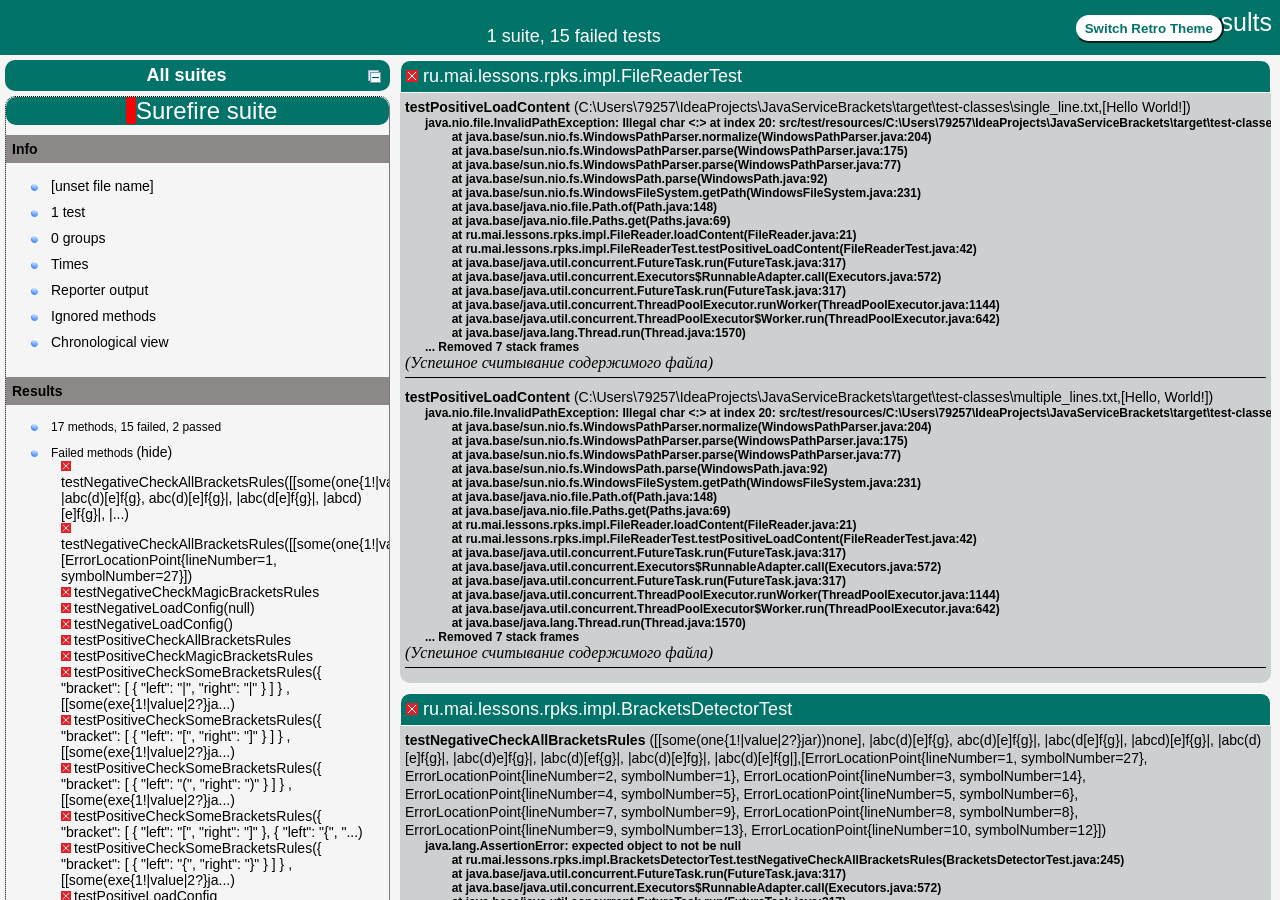
<file: target/surefire-reports/index.html>
<!DOCTYPE html>

<html>
  <head>
  <meta charset='utf-8'>
  <title>TestNG reports</title>

    <link type="text/css" href="testng-reports1.css" rel="stylesheet" id="ultra" />
    <link type="text/css" href="testng-reports.css" rel="stylesheet" id="retro" disabled="false"/>
    <script type="text/javascript" src="jquery-3.6.0.min.js"></script>
    <script type="text/javascript" src="testng-reports.js"></script>
    <script type="text/javascript" src="https://www.google.com/jsapi"></script>
    <script type='text/javascript'>
      google.load('visualization', '1', {packages:['table']});
      google.setOnLoadCallback(drawTable);
      var suiteTableInitFunctions = new Array();
      var suiteTableData = new Array();
    </script>
    <!--
      <script type="text/javascript" src="jquery-ui/js/jquery-ui-1.8.16.custom.min.js"></script>
     -->
  </head>

  <body>    <div class="top-banner-root">
      <span class="top-banner-title-font">Test results</span>
      <button id="button" class="button">Switch Retro Theme</button> <!-- button -->
      <br/>
      <span class="top-banner-font-1">1 suite, 15 failed tests</span>
    </div> <!-- top-banner-root -->
    <div class="navigator-root">
      <div class="navigator-suite-header">
        <span>All suites</span>
        <a href="#" title="Collapse/expand all the suites" class="collapse-all-link">
          <img src="collapseall.gif" class="collapse-all-icon">
          </img> <!-- collapse-all-icon -->
        </a> <!-- collapse-all-link -->
      </div> <!-- navigator-suite-header -->
      <div class="suite">
        <div class="rounded-window">
          <div class="suite-header light-rounded-window-top">
            <a href="#" panel-name="suite-Surefire_suite" class="navigator-link">
              <span class="suite-name border-failed">Surefire suite</span>
            </a> <!-- navigator-link -->
          </div> <!-- suite-header light-rounded-window-top -->
          <div class="navigator-suite-content">
            <div class="suite-section-title">
              <span>Info</span>
            </div> <!-- suite-section-title -->
            <div class="suite-section-content">
              <ul>
                <li>
                  <a href="#" panel-name="test-xml-Surefire_suite" class="navigator-link ">
                    <span>[unset file name]</span>
                  </a> <!-- navigator-link  -->
                </li>
                <li>
                  <a href="#" panel-name="testlist-Surefire_suite" class="navigator-link ">
                    <span class="test-stats">1 test</span>
                  </a> <!-- navigator-link  -->
                </li>
                <li>
                  <a href="#" panel-name="group-Surefire_suite" class="navigator-link ">
                    <span>0 groups</span>
                  </a> <!-- navigator-link  -->
                </li>
                <li>
                  <a href="#" panel-name="times-Surefire_suite" class="navigator-link ">
                    <span>Times</span>
                  </a> <!-- navigator-link  -->
                </li>
                <li>
                  <a href="#" panel-name="reporter-Surefire_suite" class="navigator-link ">
                    <span>Reporter output</span>
                  </a> <!-- navigator-link  -->
                </li>
                <li>
                  <a href="#" panel-name="ignored-methods-Surefire_suite" class="navigator-link ">
                    <span>Ignored methods</span>
                  </a> <!-- navigator-link  -->
                </li>
                <li>
                  <a href="#" panel-name="chronological-Surefire_suite" class="navigator-link ">
                    <span>Chronological view</span>
                  </a> <!-- navigator-link  -->
                </li>
              </ul>
            </div> <!-- suite-section-content -->
            <div class="result-section">
              <div class="suite-section-title">
                <span>Results</span>
              </div> <!-- suite-section-title -->
              <div class="suite-section-content">
                <ul>
                  <li>
                    <span class="method-stats">17 methods, 15 failed,   2 passed</span>
                  </li>
                  <li>
                    <span class="method-list-title failed">Failed methods</span>
                    <span class="show-or-hide-methods failed">
                      <a href="#" panel-name="suite-Surefire_suite" class="hide-methods failed suite-Surefire_suite"> (hide)</a> <!-- hide-methods failed suite-Surefire_suite -->
                      <a href="#" panel-name="suite-Surefire_suite" class="show-methods failed suite-Surefire_suite"> (show)</a> <!-- show-methods failed suite-Surefire_suite -->
                    </span>
                    <div class="method-list-content failed suite-Surefire_suite">
                      <span>
                        <img src="failed.png" width="3%"/>
                        <a href="#" panel-name="suite-Surefire_suite" title="ru.mai.lessons.rpks.impl.BracketsDetectorTest" class="method navigator-link" hash-for-method="testNegativeCheckAllBracketsRules([[some(one{1!|value|2?}jar))none], |abc(d)[e]f{g}, abc(d)[e]f{g}|, |abc(d[e]f{g}|, |abcd)[e]f{g}|, |...)">testNegativeCheckAllBracketsRules([[some(one{1!|value|2?}jar))none], |abc(d)[e]f{g}, abc(d)[e]f{g}|, |abc(d[e]f{g}|, |abcd)[e]f{g}|, |...)</a> <!-- method navigator-link -->
                      </span>
                      <br/>
                      <span>
                        <img src="failed.png" width="3%"/>
                        <a href="#" panel-name="suite-Surefire_suite" title="ru.mai.lessons.rpks.impl.BracketsDetectorTest" class="method navigator-link" hash-for-method="testNegativeCheckAllBracketsRules([[some(one{1!|value|2?}jar))none]], [ErrorLocationPoint{lineNumber=1, symbolNumber=27}])">testNegativeCheckAllBracketsRules([[some(one{1!|value|2?}jar))none]], [ErrorLocationPoint{lineNumber=1, symbolNumber=27}])</a> <!-- method navigator-link -->
                      </span>
                      <br/>
                      <span>
                        <img src="failed.png" width="3%"/>
                        <a href="#" panel-name="suite-Surefire_suite" title="ru.mai.lessons.rpks.impl.BracketsDetectorTest" class="method navigator-link" hash-for-method="testNegativeCheckMagicBracketsRules">testNegativeCheckMagicBracketsRules</a> <!-- method navigator-link -->
                      </span>
                      <br/>
                      <span>
                        <img src="failed.png" width="3%"/>
                        <a href="#" panel-name="suite-Surefire_suite" title="ru.mai.lessons.rpks.impl.ConfigReaderTest" class="method navigator-link" hash-for-method="testNegativeLoadConfig(null)">testNegativeLoadConfig(null)</a> <!-- method navigator-link -->
                      </span>
                      <br/>
                      <span>
                        <img src="failed.png" width="3%"/>
                        <a href="#" panel-name="suite-Surefire_suite" title="ru.mai.lessons.rpks.impl.ConfigReaderTest" class="method navigator-link" hash-for-method="testNegativeLoadConfig()">testNegativeLoadConfig()</a> <!-- method navigator-link -->
                      </span>
                      <br/>
                      <span>
                        <img src="failed.png" width="3%"/>
                        <a href="#" panel-name="suite-Surefire_suite" title="ru.mai.lessons.rpks.impl.BracketsDetectorTest" class="method navigator-link" hash-for-method="testPositiveCheckAllBracketsRules">testPositiveCheckAllBracketsRules</a> <!-- method navigator-link -->
                      </span>
                      <br/>
                      <span>
                        <img src="failed.png" width="3%"/>
                        <a href="#" panel-name="suite-Surefire_suite" title="ru.mai.lessons.rpks.impl.BracketsDetectorTest" class="method navigator-link" hash-for-method="testPositiveCheckMagicBracketsRules">testPositiveCheckMagicBracketsRules</a> <!-- method navigator-link -->
                      </span>
                      <br/>
                      <span>
                        <img src="failed.png" width="3%"/>
                        <a href="#" panel-name="suite-Surefire_suite" title="ru.mai.lessons.rpks.impl.BracketsDetectorTest" class="method navigator-link" hash-for-method="testPositiveCheckSomeBracketsRules({
  &quot;bracket&quot;: [
    {
      &quot;left&quot;: &quot;|&quot;,
      &quot;right&quot;: &quot;|&quot;
    }
  ]
}
, [[some(exe{1!|value|2?}ja...)">testPositiveCheckSomeBracketsRules({
  "bracket": [
    {
      "left": "|",
      "right": "|"
    }
  ]
}
, [[some(exe{1!|value|2?}ja...)</a> <!-- method navigator-link -->
                      </span>
                      <br/>
                      <span>
                        <img src="failed.png" width="3%"/>
                        <a href="#" panel-name="suite-Surefire_suite" title="ru.mai.lessons.rpks.impl.BracketsDetectorTest" class="method navigator-link" hash-for-method="testPositiveCheckSomeBracketsRules({
  &quot;bracket&quot;: [
    {
      &quot;left&quot;: &quot;[&quot;,
      &quot;right&quot;: &quot;]&quot;
    }
  ]
}
, [[some(exe{1!|value|2?}ja...)">testPositiveCheckSomeBracketsRules({
  "bracket": [
    {
      "left": "[",
      "right": "]"
    }
  ]
}
, [[some(exe{1!|value|2?}ja...)</a> <!-- method navigator-link -->
                      </span>
                      <br/>
                      <span>
                        <img src="failed.png" width="3%"/>
                        <a href="#" panel-name="suite-Surefire_suite" title="ru.mai.lessons.rpks.impl.BracketsDetectorTest" class="method navigator-link" hash-for-method="testPositiveCheckSomeBracketsRules({
  &quot;bracket&quot;: [
    {
      &quot;left&quot;: &quot;(&quot;,
      &quot;right&quot;: &quot;)&quot;
    }
  ]
}
, [[some(exe{1!|value|2?}ja...)">testPositiveCheckSomeBracketsRules({
  "bracket": [
    {
      "left": "(",
      "right": ")"
    }
  ]
}
, [[some(exe{1!|value|2?}ja...)</a> <!-- method navigator-link -->
                      </span>
                      <br/>
                      <span>
                        <img src="failed.png" width="3%"/>
                        <a href="#" panel-name="suite-Surefire_suite" title="ru.mai.lessons.rpks.impl.BracketsDetectorTest" class="method navigator-link" hash-for-method="testPositiveCheckSomeBracketsRules({
  &quot;bracket&quot;: [
    {
      &quot;left&quot;: &quot;[&quot;,
      &quot;right&quot;: &quot;]&quot;
    },
    {
      &quot;left&quot;: &quot;{&quot;,
      &quot;...)">testPositiveCheckSomeBracketsRules({
  "bracket": [
    {
      "left": "[",
      "right": "]"
    },
    {
      "left": "{",
      "...)</a> <!-- method navigator-link -->
                      </span>
                      <br/>
                      <span>
                        <img src="failed.png" width="3%"/>
                        <a href="#" panel-name="suite-Surefire_suite" title="ru.mai.lessons.rpks.impl.BracketsDetectorTest" class="method navigator-link" hash-for-method="testPositiveCheckSomeBracketsRules({
  &quot;bracket&quot;: [
    {
      &quot;left&quot;: &quot;{&quot;,
      &quot;right&quot;: &quot;}&quot;
    }
  ]
}
, [[some(exe{1!|value|2?}ja...)">testPositiveCheckSomeBracketsRules({
  "bracket": [
    {
      "left": "{",
      "right": "}"
    }
  ]
}
, [[some(exe{1!|value|2?}ja...)</a> <!-- method navigator-link -->
                      </span>
                      <br/>
                      <span>
                        <img src="failed.png" width="3%"/>
                        <a href="#" panel-name="suite-Surefire_suite" title="ru.mai.lessons.rpks.impl.ConfigReaderTest" class="method navigator-link" hash-for-method="testPositiveLoadConfig">testPositiveLoadConfig</a> <!-- method navigator-link -->
                      </span>
                      <br/>
                      <span>
                        <img src="failed.png" width="3%"/>
                        <a href="#" panel-name="suite-Surefire_suite" title="ru.mai.lessons.rpks.impl.FileReaderTest" class="method navigator-link" hash-for-method="testPositiveLoadContent(C:\Users\79257\IdeaProjects\JavaServiceBrackets\target\test-classes\single_line.txt, [Hello World!])">testPositiveLoadContent(C:\Users\79257\IdeaProjects\JavaServiceBrackets\target\test-classes\single_line.txt, [Hello World!])</a> <!-- method navigator-link -->
                      </span>
                      <br/>
                      <span>
                        <img src="failed.png" width="3%"/>
                        <a href="#" panel-name="suite-Surefire_suite" title="ru.mai.lessons.rpks.impl.FileReaderTest" class="method navigator-link" hash-for-method="testPositiveLoadContent(C:\Users\79257\IdeaProjects\JavaServiceBrackets\target\test-classes\multiple_lines.txt, [Hello, Worl...)">testPositiveLoadContent(C:\Users\79257\IdeaProjects\JavaServiceBrackets\target\test-classes\multiple_lines.txt, [Hello, Worl...)</a> <!-- method navigator-link -->
                      </span>
                      <br/>
                    </div> <!-- method-list-content failed suite-Surefire_suite -->
                  </li>
                  <li>
                    <span class="method-list-title passed">Passed methods</span>
                    <span class="show-or-hide-methods passed">
                      <a href="#" panel-name="suite-Surefire_suite" class="hide-methods passed suite-Surefire_suite"> (hide)</a> <!-- hide-methods passed suite-Surefire_suite -->
                      <a href="#" panel-name="suite-Surefire_suite" class="show-methods passed suite-Surefire_suite"> (show)</a> <!-- show-methods passed suite-Surefire_suite -->
                    </span>
                    <div class="method-list-content passed suite-Surefire_suite">
                      <span>
                        <img src="passed.png" width="3%"/>
                        <a href="#" panel-name="suite-Surefire_suite" title="ru.mai.lessons.rpks.impl.FileReaderTest" class="method navigator-link" hash-for-method="testNegativeLoadConfig()">testNegativeLoadConfig()</a> <!-- method navigator-link -->
                      </span>
                      <br/>
                      <span>
                        <img src="passed.png" width="3%"/>
                        <a href="#" panel-name="suite-Surefire_suite" title="ru.mai.lessons.rpks.impl.FileReaderTest" class="method navigator-link" hash-for-method="testNegativeLoadConfig(null)">testNegativeLoadConfig(null)</a> <!-- method navigator-link -->
                      </span>
                      <br/>
                    </div> <!-- method-list-content passed suite-Surefire_suite -->
                  </li>
                </ul>
              </div> <!-- suite-section-content -->
            </div> <!-- result-section -->
          </div> <!-- navigator-suite-content -->
        </div> <!-- rounded-window -->
      </div> <!-- suite -->
    </div> <!-- navigator-root -->
    <div class="wrapper">
      <div class="main-panel-root">
        <div panel-name="suite-Surefire_suite" class="panel Surefire_suite">
          <div class="suite-Surefire_suite-class-failed">
            <div class="main-panel-header rounded-window-top">
              <img src="failed.png"/>
              <span class="class-name">ru.mai.lessons.rpks.impl.FileReaderTest</span>
            </div> <!-- main-panel-header rounded-window-top -->
            <div class="main-panel-content rounded-window-bottom">
              <div class="method">
                <div class="method-content">
                  <a name="testPositiveLoadContent(C:\Users\79257\IdeaProjects\JavaServiceBrackets\target\test-classes\single_line.txt, [Hello World!])">
                  </a> <!-- testPositiveLoadContent(C:\Users\79257\IdeaProjects\JavaServiceBrackets\target\test-classes\single_line.txt, [Hello World!]) -->
                  <span class="method-name">testPositiveLoadContent</span>
                  <span class="parameters">(C:\Users\79257\IdeaProjects\JavaServiceBrackets\target\test-classes\single_line.txt,[Hello World!])</span>
                  <div class="stack-trace">java.nio.file.InvalidPathException: Illegal char &lt;:&gt; at index 20: src/test/resources/C:\Users\79257\IdeaProjects\JavaServiceBrackets\target\test-classes\single_line.txt
	at java.base/sun.nio.fs.WindowsPathParser.normalize(WindowsPathParser.java:204)
	at java.base/sun.nio.fs.WindowsPathParser.parse(WindowsPathParser.java:175)
	at java.base/sun.nio.fs.WindowsPathParser.parse(WindowsPathParser.java:77)
	at java.base/sun.nio.fs.WindowsPath.parse(WindowsPath.java:92)
	at java.base/sun.nio.fs.WindowsFileSystem.getPath(WindowsFileSystem.java:231)
	at java.base/java.nio.file.Path.of(Path.java:148)
	at java.base/java.nio.file.Paths.get(Paths.java:69)
	at ru.mai.lessons.rpks.impl.FileReader.loadContent(FileReader.java:21)
	at ru.mai.lessons.rpks.impl.FileReaderTest.testPositiveLoadContent(FileReaderTest.java:42)
	at java.base/java.util.concurrent.FutureTask.run(FutureTask.java:317)
	at java.base/java.util.concurrent.Executors$RunnableAdapter.call(Executors.java:572)
	at java.base/java.util.concurrent.FutureTask.run(FutureTask.java:317)
	at java.base/java.util.concurrent.ThreadPoolExecutor.runWorker(ThreadPoolExecutor.java:1144)
	at java.base/java.util.concurrent.ThreadPoolExecutor$Worker.run(ThreadPoolExecutor.java:642)
	at java.base/java.lang.Thread.run(Thread.java:1570)
... Removed 7 stack frames
</div> <!-- stack-trace -->
                  <em>
(Успешное считывание содержимого файла)                  </em>
                </div> <!-- method-content -->
              </div> <!-- method -->
              <div class="method">
                <div class="method-content">
                  <a name="testPositiveLoadContent(C:\Users\79257\IdeaProjects\JavaServiceBrackets\target\test-classes\multiple_lines.txt, [Hello, Worl...)">
                  </a> <!-- testPositiveLoadContent(C:\Users\79257\IdeaProjects\JavaServiceBrackets\target\test-classes\multiple_lines.txt, [Hello, Worl...) -->
                  <span class="method-name">testPositiveLoadContent</span>
                  <span class="parameters">(C:\Users\79257\IdeaProjects\JavaServiceBrackets\target\test-classes\multiple_lines.txt,[Hello, World!])</span>
                  <div class="stack-trace">java.nio.file.InvalidPathException: Illegal char &lt;:&gt; at index 20: src/test/resources/C:\Users\79257\IdeaProjects\JavaServiceBrackets\target\test-classes\multiple_lines.txt
	at java.base/sun.nio.fs.WindowsPathParser.normalize(WindowsPathParser.java:204)
	at java.base/sun.nio.fs.WindowsPathParser.parse(WindowsPathParser.java:175)
	at java.base/sun.nio.fs.WindowsPathParser.parse(WindowsPathParser.java:77)
	at java.base/sun.nio.fs.WindowsPath.parse(WindowsPath.java:92)
	at java.base/sun.nio.fs.WindowsFileSystem.getPath(WindowsFileSystem.java:231)
	at java.base/java.nio.file.Path.of(Path.java:148)
	at java.base/java.nio.file.Paths.get(Paths.java:69)
	at ru.mai.lessons.rpks.impl.FileReader.loadContent(FileReader.java:21)
	at ru.mai.lessons.rpks.impl.FileReaderTest.testPositiveLoadContent(FileReaderTest.java:42)
	at java.base/java.util.concurrent.FutureTask.run(FutureTask.java:317)
	at java.base/java.util.concurrent.Executors$RunnableAdapter.call(Executors.java:572)
	at java.base/java.util.concurrent.FutureTask.run(FutureTask.java:317)
	at java.base/java.util.concurrent.ThreadPoolExecutor.runWorker(ThreadPoolExecutor.java:1144)
	at java.base/java.util.concurrent.ThreadPoolExecutor$Worker.run(ThreadPoolExecutor.java:642)
	at java.base/java.lang.Thread.run(Thread.java:1570)
... Removed 7 stack frames
</div> <!-- stack-trace -->
                  <em>
(Успешное считывание содержимого файла)                  </em>
                </div> <!-- method-content -->
              </div> <!-- method -->
            </div> <!-- main-panel-content rounded-window-bottom -->
          </div> <!-- suite-Surefire_suite-class-failed -->
          <div class="suite-Surefire_suite-class-failed">
            <div class="main-panel-header rounded-window-top">
              <img src="failed.png"/>
              <span class="class-name">ru.mai.lessons.rpks.impl.BracketsDetectorTest</span>
            </div> <!-- main-panel-header rounded-window-top -->
            <div class="main-panel-content rounded-window-bottom">
              <div class="method">
                <div class="method-content">
                  <a name="testNegativeCheckAllBracketsRules([[some(one{1!|value|2?}jar))none], |abc(d)[e]f{g}, abc(d)[e]f{g}|, |abc(d[e]f{g}|, |abcd)[e]f{g}|, |...)">
                  </a> <!-- testNegativeCheckAllBracketsRules([[some(one{1!|value|2?}jar))none], |abc(d)[e]f{g}, abc(d)[e]f{g}|, |abc(d[e]f{g}|, |abcd)[e]f{g}|, |...) -->
                  <span class="method-name">testNegativeCheckAllBracketsRules</span>
                  <span class="parameters">([[some(one{1!|value|2?}jar))none], |abc(d)[e]f{g}, abc(d)[e]f{g}|, |abc(d[e]f{g}|, |abcd)[e]f{g}|, |abc(d)[e]f{g}|, |abc(d)e]f{g}|, |abc(d)[ef{g}|, |abc(d)[e]fg}|, |abc(d)[e]f{g|],[ErrorLocationPoint{lineNumber=1, symbolNumber=27}, ErrorLocationPoint{lineNumber=2, symbolNumber=1}, ErrorLocationPoint{lineNumber=3, symbolNumber=14}, ErrorLocationPoint{lineNumber=4, symbolNumber=5}, ErrorLocationPoint{lineNumber=5, symbolNumber=6}, ErrorLocationPoint{lineNumber=7, symbolNumber=9}, ErrorLocationPoint{lineNumber=8, symbolNumber=8}, ErrorLocationPoint{lineNumber=9, symbolNumber=13}, ErrorLocationPoint{lineNumber=10, symbolNumber=12}])</span>
                  <div class="stack-trace">java.lang.AssertionError: expected object to not be null
	at ru.mai.lessons.rpks.impl.BracketsDetectorTest.testNegativeCheckAllBracketsRules(BracketsDetectorTest.java:245)
	at java.base/java.util.concurrent.FutureTask.run(FutureTask.java:317)
	at java.base/java.util.concurrent.Executors$RunnableAdapter.call(Executors.java:572)
	at java.base/java.util.concurrent.FutureTask.run(FutureTask.java:317)
	at java.base/java.util.concurrent.ThreadPoolExecutor.runWorker(ThreadPoolExecutor.java:1144)
	at java.base/java.util.concurrent.ThreadPoolExecutor$Worker.run(ThreadPoolExecutor.java:642)
	at java.base/java.lang.Thread.run(Thread.java:1570)
... Removed 10 stack frames
</div> <!-- stack-trace -->
                  <em>
(Неуспешная проверка расстановки разных вариаций скобок. Ожидаем ошибки.)                  </em>
                </div> <!-- method-content -->
              </div> <!-- method -->
              <div class="method">
                <div class="method-content">
                  <a name="testNegativeCheckAllBracketsRules([[some(one{1!|value|2?}jar))none]], [ErrorLocationPoint{lineNumber=1, symbolNumber=27}])">
                  </a> <!-- testNegativeCheckAllBracketsRules([[some(one{1!|value|2?}jar))none]], [ErrorLocationPoint{lineNumber=1, symbolNumber=27}]) -->
                  <span class="method-name">testNegativeCheckAllBracketsRules</span>
                  <span class="parameters">([[some(one{1!|value|2?}jar))none]],[ErrorLocationPoint{lineNumber=1, symbolNumber=27}])</span>
                  <div class="stack-trace">java.lang.AssertionError: expected object to not be null
	at ru.mai.lessons.rpks.impl.BracketsDetectorTest.testNegativeCheckAllBracketsRules(BracketsDetectorTest.java:245)
	at java.base/java.util.concurrent.FutureTask.run(FutureTask.java:317)
	at java.base/java.util.concurrent.Executors$RunnableAdapter.call(Executors.java:572)
	at java.base/java.util.concurrent.FutureTask.run(FutureTask.java:317)
	at java.base/java.util.concurrent.ThreadPoolExecutor.runWorker(ThreadPoolExecutor.java:1144)
	at java.base/java.util.concurrent.ThreadPoolExecutor$Worker.run(ThreadPoolExecutor.java:642)
	at java.base/java.lang.Thread.run(Thread.java:1570)
... Removed 10 stack frames
</div> <!-- stack-trace -->
                  <em>
(Неуспешная проверка расстановки разных вариаций скобок. Ожидаем ошибки.)                  </em>
                </div> <!-- method-content -->
              </div> <!-- method -->
              <div class="method">
                <div class="method-content">
                  <a name="testNegativeCheckMagicBracketsRules">
                  </a> <!-- testNegativeCheckMagicBracketsRules -->
                  <span class="method-name">testNegativeCheckMagicBracketsRules</span>
                  <div class="stack-trace">java.lang.AssertionError: expected object to not be null
	at ru.mai.lessons.rpks.impl.BracketsDetectorTest.testNegativeCheckMagicBracketsRules(BracketsDetectorTest.java:278)
	at java.base/java.util.ArrayList.forEach(ArrayList.java:1597)
... Removed 33 stack frames
</div> <!-- stack-trace -->
                  <em>
(Неуспешная проверка расстановки указанных в конфиге скобок. Ожидаем ошибки.)                  </em>
                </div> <!-- method-content -->
              </div> <!-- method -->
              <div class="method">
                <div class="method-content">
                  <a name="testPositiveCheckAllBracketsRules">
                  </a> <!-- testPositiveCheckAllBracketsRules -->
                  <span class="method-name">testPositiveCheckAllBracketsRules</span>
                  <div class="stack-trace">java.lang.AssertionError: expected object to not be null
	at ru.mai.lessons.rpks.impl.BracketsDetectorTest.testPositiveCheckAllBracketsRules(BracketsDetectorTest.java:79)
	at java.base/java.util.ArrayList.forEach(ArrayList.java:1597)
... Removed 33 stack frames
</div> <!-- stack-trace -->
                  <em>
(Успешная проверка расстановки всех возможных скобок. Не должны найти ошибки.)                  </em>
                </div> <!-- method-content -->
              </div> <!-- method -->
              <div class="method">
                <div class="method-content">
                  <a name="testPositiveCheckMagicBracketsRules">
                  </a> <!-- testPositiveCheckMagicBracketsRules -->
                  <span class="method-name">testPositiveCheckMagicBracketsRules</span>
                  <div class="stack-trace">java.lang.AssertionError: expected object to not be null
	at ru.mai.lessons.rpks.impl.BracketsDetectorTest.testPositiveCheckMagicBracketsRules(BracketsDetectorTest.java:259)
	at java.base/java.util.ArrayList.forEach(ArrayList.java:1597)
... Removed 33 stack frames
</div> <!-- stack-trace -->
                  <em>
(Успешная проверка расстановки указанных в конфиге скобок. Не должны найти ошибки.)                  </em>
                </div> <!-- method-content -->
              </div> <!-- method -->
              <div class="method">
                <div class="method-content">
                  <a name="testPositiveCheckSomeBracketsRules({
  &quot;bracket&quot;: [
    {
      &quot;left&quot;: &quot;|&quot;,
      &quot;right&quot;: &quot;|&quot;
    }
  ]
}
, [[some(exe{1!|value|2?}ja...)">
                  </a> <!-- testPositiveCheckSomeBracketsRules({
  "bracket": [
    {
      "left": "|",
      "right": "|"
    }
  ]
}
, [[some(exe{1!|value|2?}ja...) -->
                  <span class="method-name">testPositiveCheckSomeBracketsRules</span>
                  <span class="parameters">({
  "bracket": [
    {
      "left": "|",
      "right": "|"
    }
  ]
}
,[[some(exe{1!|value|2?}jar)none], {| [[ (( |{ }| )) ]] |}, , |[})|, a|b-b|c, ab-b]c, a(b-bc, ||)(}{][, {
  "bracket": [
    {
      "left": "[",
      "right": "]"
    },
    {
      "left": "{",
      "right": "}"
    },
    {
      "left": "(",
      "right": ")"
    },
    {
      "left": "|",
      "right": "|"
    }
  ]
}
])</span>
                  <div class="stack-trace">java.lang.AssertionError: expected object to not be null
	at ru.mai.lessons.rpks.impl.BracketsDetectorTest.testPositiveCheckSomeBracketsRules(BracketsDetectorTest.java:201)
	at java.base/java.util.concurrent.FutureTask.run(FutureTask.java:317)
	at java.base/java.util.concurrent.Executors$RunnableAdapter.call(Executors.java:572)
	at java.base/java.util.concurrent.FutureTask.run(FutureTask.java:317)
	at java.base/java.util.concurrent.ThreadPoolExecutor.runWorker(ThreadPoolExecutor.java:1144)
	at java.base/java.util.concurrent.ThreadPoolExecutor$Worker.run(ThreadPoolExecutor.java:642)
	at java.base/java.lang.Thread.run(Thread.java:1570)
... Removed 10 stack frames
</div> <!-- stack-trace -->
                  <em>
(Успешная проверка расстановки разных вариаций скобок. Не должны найти ошибки.)                  </em>
                </div> <!-- method-content -->
              </div> <!-- method -->
              <div class="method">
                <div class="method-content">
                  <a name="testPositiveCheckSomeBracketsRules({
  &quot;bracket&quot;: [
    {
      &quot;left&quot;: &quot;[&quot;,
      &quot;right&quot;: &quot;]&quot;
    }
  ]
}
, [[some(exe{1!|value|2?}ja...)">
                  </a> <!-- testPositiveCheckSomeBracketsRules({
  "bracket": [
    {
      "left": "[",
      "right": "]"
    }
  ]
}
, [[some(exe{1!|value|2?}ja...) -->
                  <span class="method-name">testPositiveCheckSomeBracketsRules</span>
                  <span class="parameters">({
  "bracket": [
    {
      "left": "[",
      "right": "]"
    }
  ]
}
,[[some(exe{1!|value|2?}jar)none], {| [[ (( |{ }| )) ]] |}, , [(|}], a[b-b]c, ab-b)c, a{b-bc, []}{|)(, {
  "bracket": [
    {
      "left": "[",
      "right": "]"
    },
    {
      "left": "{",
      "right": "}"
    },
    {
      "left": "(",
      "right": ")"
    },
    {
      "left": "|",
      "right": "|"
    }
  ]
}
])</span>
                  <div class="stack-trace">java.lang.AssertionError: expected object to not be null
	at ru.mai.lessons.rpks.impl.BracketsDetectorTest.testPositiveCheckSomeBracketsRules(BracketsDetectorTest.java:201)
	at java.base/java.util.concurrent.FutureTask.run(FutureTask.java:317)
	at java.base/java.util.concurrent.Executors$RunnableAdapter.call(Executors.java:572)
	at java.base/java.util.concurrent.FutureTask.run(FutureTask.java:317)
	at java.base/java.util.concurrent.ThreadPoolExecutor.runWorker(ThreadPoolExecutor.java:1144)
	at java.base/java.util.concurrent.ThreadPoolExecutor$Worker.run(ThreadPoolExecutor.java:642)
	at java.base/java.lang.Thread.run(Thread.java:1570)
... Removed 10 stack frames
</div> <!-- stack-trace -->
                  <em>
(Успешная проверка расстановки разных вариаций скобок. Не должны найти ошибки.)                  </em>
                </div> <!-- method-content -->
              </div> <!-- method -->
              <div class="method">
                <div class="method-content">
                  <a name="testPositiveCheckSomeBracketsRules({
  &quot;bracket&quot;: [
    {
      &quot;left&quot;: &quot;(&quot;,
      &quot;right&quot;: &quot;)&quot;
    }
  ]
}
, [[some(exe{1!|value|2?}ja...)">
                  </a> <!-- testPositiveCheckSomeBracketsRules({
  "bracket": [
    {
      "left": "(",
      "right": ")"
    }
  ]
}
, [[some(exe{1!|value|2?}ja...) -->
                  <span class="method-name">testPositiveCheckSomeBracketsRules</span>
                  <span class="parameters">({
  "bracket": [
    {
      "left": "(",
      "right": ")"
    }
  ]
}
,[[some(exe{1!|value|2?}jar)none], {| [[ (( |{ }| )) ]] |}, , ([|}), a(b-b)c, ab-b]c, a{b-bc, ()}{|][, {
  "bracket": [
    {
      "left": "[",
      "right": "]"
    },
    {
      "left": "{",
      "right": "}"
    },
    {
      "left": "(",
      "right": ")"
    },
    {
      "left": "|",
      "right": "|"
    }
  ]
}
])</span>
                  <div class="stack-trace">java.lang.AssertionError: expected object to not be null
	at ru.mai.lessons.rpks.impl.BracketsDetectorTest.testPositiveCheckSomeBracketsRules(BracketsDetectorTest.java:201)
	at java.base/java.util.concurrent.FutureTask.run(FutureTask.java:317)
	at java.base/java.util.concurrent.Executors$RunnableAdapter.call(Executors.java:572)
	at java.base/java.util.concurrent.FutureTask.run(FutureTask.java:317)
	at java.base/java.util.concurrent.ThreadPoolExecutor.runWorker(ThreadPoolExecutor.java:1144)
	at java.base/java.util.concurrent.ThreadPoolExecutor$Worker.run(ThreadPoolExecutor.java:642)
	at java.base/java.lang.Thread.run(Thread.java:1570)
... Removed 10 stack frames
</div> <!-- stack-trace -->
                  <em>
(Успешная проверка расстановки разных вариаций скобок. Не должны найти ошибки.)                  </em>
                </div> <!-- method-content -->
              </div> <!-- method -->
              <div class="method">
                <div class="method-content">
                  <a name="testPositiveCheckSomeBracketsRules({
  &quot;bracket&quot;: [
    {
      &quot;left&quot;: &quot;[&quot;,
      &quot;right&quot;: &quot;]&quot;
    },
    {
      &quot;left&quot;: &quot;{&quot;,
      &quot;...)">
                  </a> <!-- testPositiveCheckSomeBracketsRules({
  "bracket": [
    {
      "left": "[",
      "right": "]"
    },
    {
      "left": "{",
      "...) -->
                  <span class="method-name">testPositiveCheckSomeBracketsRules</span>
                  <span class="parameters">({
  "bracket": [
    {
      "left": "[",
      "right": "]"
    },
    {
      "left": "{",
      "right": "}"
    },
    {
      "left": "|",
      "right": "|"
    }
  ]
}
,[[some(one{1!|value|2?}jar))none]])</span>
                  <div class="stack-trace">java.lang.AssertionError: expected object to not be null
	at ru.mai.lessons.rpks.impl.BracketsDetectorTest.testPositiveCheckSomeBracketsRules(BracketsDetectorTest.java:201)
	at java.base/java.util.concurrent.FutureTask.run(FutureTask.java:317)
	at java.base/java.util.concurrent.Executors$RunnableAdapter.call(Executors.java:572)
	at java.base/java.util.concurrent.FutureTask.run(FutureTask.java:317)
	at java.base/java.util.concurrent.ThreadPoolExecutor.runWorker(ThreadPoolExecutor.java:1144)
	at java.base/java.util.concurrent.ThreadPoolExecutor$Worker.run(ThreadPoolExecutor.java:642)
	at java.base/java.lang.Thread.run(Thread.java:1570)
... Removed 10 stack frames
</div> <!-- stack-trace -->
                  <em>
(Успешная проверка расстановки разных вариаций скобок. Не должны найти ошибки.)                  </em>
                </div> <!-- method-content -->
              </div> <!-- method -->
              <div class="method">
                <div class="method-content">
                  <a name="testPositiveCheckSomeBracketsRules({
  &quot;bracket&quot;: [
    {
      &quot;left&quot;: &quot;{&quot;,
      &quot;right&quot;: &quot;}&quot;
    }
  ]
}
, [[some(exe{1!|value|2?}ja...)">
                  </a> <!-- testPositiveCheckSomeBracketsRules({
  "bracket": [
    {
      "left": "{",
      "right": "}"
    }
  ]
}
, [[some(exe{1!|value|2?}ja...) -->
                  <span class="method-name">testPositiveCheckSomeBracketsRules</span>
                  <span class="parameters">({
  "bracket": [
    {
      "left": "{",
      "right": "}"
    }
  ]
}
,[[some(exe{1!|value|2?}jar)none], {| [[ (( |{ }| )) ]] |}, , {[|)}, a{b-b}c, ab-b]c, a(b-bc, {})(|][, {
  "bracket": [
    {
      "left": "[",
      "right": "]"
    },
    {
      "left": "{",
      "right": "}"
    },
    {
      "left": "(",
      "right": ")"
    },
    {
      "left": "|",
      "right": "|"
    }
  ]
}
])</span>
                  <div class="stack-trace">java.lang.AssertionError: expected object to not be null
	at ru.mai.lessons.rpks.impl.BracketsDetectorTest.testPositiveCheckSomeBracketsRules(BracketsDetectorTest.java:201)
	at java.base/java.util.concurrent.FutureTask.run(FutureTask.java:317)
	at java.base/java.util.concurrent.Executors$RunnableAdapter.call(Executors.java:572)
	at java.base/java.util.concurrent.FutureTask.run(FutureTask.java:317)
	at java.base/java.util.concurrent.ThreadPoolExecutor.runWorker(ThreadPoolExecutor.java:1144)
	at java.base/java.util.concurrent.ThreadPoolExecutor$Worker.run(ThreadPoolExecutor.java:642)
	at java.base/java.lang.Thread.run(Thread.java:1570)
... Removed 10 stack frames
</div> <!-- stack-trace -->
                  <em>
(Успешная проверка расстановки разных вариаций скобок. Не должны найти ошибки.)                  </em>
                </div> <!-- method-content -->
              </div> <!-- method -->
            </div> <!-- main-panel-content rounded-window-bottom -->
          </div> <!-- suite-Surefire_suite-class-failed -->
          <div class="suite-Surefire_suite-class-failed">
            <div class="main-panel-header rounded-window-top">
              <img src="failed.png"/>
              <span class="class-name">ru.mai.lessons.rpks.impl.ConfigReaderTest</span>
            </div> <!-- main-panel-header rounded-window-top -->
            <div class="main-panel-content rounded-window-bottom">
              <div class="method">
                <div class="method-content">
                  <a name="testNegativeLoadConfig(null)">
                  </a> <!-- testNegativeLoadConfig(null) -->
                  <span class="method-name">testNegativeLoadConfig</span>
                  <span class="parameters">(null)</span>
                  <div class="stack-trace">org.testng.TestException: 
Method ConfigReaderTest.testNegativeLoadConfig(java.lang.String)[pri:0, instance:ru.mai.lessons.rpks.impl.ConfigReaderTest@7b9a4292] should have thrown an exception of type class ru.mai.lessons.rpks.exception.FilenameShouldNotBeEmptyException
	at java.base/java.util.concurrent.FutureTask.run(FutureTask.java:317)
	at java.base/java.util.concurrent.Executors$RunnableAdapter.call(Executors.java:572)
	at java.base/java.util.concurrent.FutureTask.run(FutureTask.java:317)
	at java.base/java.util.concurrent.ThreadPoolExecutor.runWorker(ThreadPoolExecutor.java:1144)
	at java.base/java.util.concurrent.ThreadPoolExecutor$Worker.run(ThreadPoolExecutor.java:642)
	at java.base/java.lang.Thread.run(Thread.java:1570)
... Removed 6 stack frames
</div> <!-- stack-trace -->
                  <em>
(Ожидаем ошибку при указании некорректного имени файла)                  </em>
                </div> <!-- method-content -->
              </div> <!-- method -->
              <div class="method">
                <div class="method-content">
                  <a name="testNegativeLoadConfig()">
                  </a> <!-- testNegativeLoadConfig() -->
                  <span class="method-name">testNegativeLoadConfig</span>
                  <span class="parameters">()</span>
                  <div class="stack-trace">org.testng.TestException: 
Method ConfigReaderTest.testNegativeLoadConfig(java.lang.String)[pri:0, instance:ru.mai.lessons.rpks.impl.ConfigReaderTest@7b9a4292] should have thrown an exception of type class ru.mai.lessons.rpks.exception.FilenameShouldNotBeEmptyException
	at java.base/java.util.concurrent.FutureTask.run(FutureTask.java:317)
	at java.base/java.util.concurrent.Executors$RunnableAdapter.call(Executors.java:572)
	at java.base/java.util.concurrent.FutureTask.run(FutureTask.java:317)
	at java.base/java.util.concurrent.ThreadPoolExecutor.runWorker(ThreadPoolExecutor.java:1144)
	at java.base/java.util.concurrent.ThreadPoolExecutor$Worker.run(ThreadPoolExecutor.java:642)
	at java.base/java.lang.Thread.run(Thread.java:1570)
... Removed 6 stack frames
</div> <!-- stack-trace -->
                  <em>
(Ожидаем ошибку при указании некорректного имени файла)                  </em>
                </div> <!-- method-content -->
              </div> <!-- method -->
              <div class="method">
                <div class="method-content">
                  <a name="testPositiveLoadConfig">
                  </a> <!-- testPositiveLoadConfig -->
                  <span class="method-name">testPositiveLoadConfig</span>
                  <div class="stack-trace">java.lang.AssertionError: expected object to not be null
	at ru.mai.lessons.rpks.impl.ConfigReaderTest.testPositiveLoadConfig(ConfigReaderTest.java:56)
	at java.base/java.util.ArrayList.forEach(ArrayList.java:1597)
... Removed 33 stack frames
</div> <!-- stack-trace -->
                  <em>
(Успешное считывание содержимого конфигурационного файла)                  </em>
                </div> <!-- method-content -->
              </div> <!-- method -->
            </div> <!-- main-panel-content rounded-window-bottom -->
          </div> <!-- suite-Surefire_suite-class-failed -->
          <div class="suite-Surefire_suite-class-passed">
            <div class="main-panel-header rounded-window-top">
              <img src="passed.png"/>
              <span class="class-name">ru.mai.lessons.rpks.impl.FileReaderTest</span>
            </div> <!-- main-panel-header rounded-window-top -->
            <div class="main-panel-content rounded-window-bottom">
              <div class="method">
                <div class="method-content">
                  <a name="testNegativeLoadConfig()">
                  </a> <!-- testNegativeLoadConfig() -->
                  <span class="method-name">testNegativeLoadConfig</span>
                  <span class="parameters">()</span>
                  <em>
(Ожидаем ошибку при указании некорректного имени файла)                  </em>
                </div> <!-- method-content -->
              </div> <!-- method -->
              <div class="method">
                <div class="method-content">
                  <a name="testNegativeLoadConfig(null)">
                  </a> <!-- testNegativeLoadConfig(null) -->
                  <span class="method-name">testNegativeLoadConfig</span>
                  <span class="parameters">(null)</span>
                  <em>
(Ожидаем ошибку при указании некорректного имени файла)                  </em>
                </div> <!-- method-content -->
              </div> <!-- method -->
            </div> <!-- main-panel-content rounded-window-bottom -->
          </div> <!-- suite-Surefire_suite-class-passed -->
        </div> <!-- panel Surefire_suite -->
        <div panel-name="test-xml-Surefire_suite" class="panel">
          <div class="main-panel-header rounded-window-top">
          </div> <!-- main-panel-header rounded-window-top -->
          <div class="main-panel-content rounded-window-bottom">
            <pre>
&lt;?xml version=&quot;1.0&quot; encoding=&quot;UTF-8&quot;?&gt;
&lt;!DOCTYPE suite SYSTEM &quot;https://testng.org/testng-1.0.dtd&quot;&gt;
&lt;suite name=&quot;Surefire suite&quot; verbose=&quot;0&quot;&gt;
  &lt;test thread-count=&quot;5&quot; name=&quot;Surefire test&quot; verbose=&quot;0&quot;&gt;
    &lt;classes&gt;
      &lt;class name=&quot;ru.mai.lessons.rpks.impl.BracketsDetectorTest&quot;/&gt;
      &lt;class name=&quot;ru.mai.lessons.rpks.impl.ConfigReaderTest&quot;/&gt;
      &lt;class name=&quot;ru.mai.lessons.rpks.impl.FileReaderTest&quot;/&gt;
    &lt;/classes&gt;
  &lt;/test&gt; &lt;!-- Surefire test --&gt;
&lt;/suite&gt; &lt;!-- Surefire suite --&gt;
            </pre>
          </div> <!-- main-panel-content rounded-window-bottom -->
        </div> <!-- panel -->
        <div panel-name="testlist-Surefire_suite" class="panel">
          <div class="main-panel-header rounded-window-top">
            <span class="header-content">Tests for Surefire suite</span>
          </div> <!-- main-panel-header rounded-window-top -->
          <div class="main-panel-content rounded-window-bottom">
            <ul>
              <li>
                <span class="test-name">Surefire test (3 classes)</span>
              </li>
            </ul>
          </div> <!-- main-panel-content rounded-window-bottom -->
        </div> <!-- panel -->
        <div panel-name="group-Surefire_suite" class="panel">
          <div class="main-panel-header rounded-window-top">
            <span class="header-content">Groups for Surefire suite</span>
          </div> <!-- main-panel-header rounded-window-top -->
          <div class="main-panel-content rounded-window-bottom">
          </div> <!-- main-panel-content rounded-window-bottom -->
        </div> <!-- panel -->
        <div panel-name="times-Surefire_suite" class="panel">
          <div class="main-panel-header rounded-window-top">
            <span class="header-content">Times for Surefire suite</span>
          </div> <!-- main-panel-header rounded-window-top -->
          <div class="main-panel-content rounded-window-bottom">
            <div class="times-div">
              <script type="text/javascript">
suiteTableInitFunctions.push('tableData_Surefire_suite');
function tableData_Surefire_suite() {
var data = new google.visualization.DataTable();
data.addColumn('number', 'Number');
data.addColumn('string', 'Method');
data.addColumn('string', 'Class');
data.addColumn('number', 'Time (ms)');
data.addRows(17);
data.setCell(0, 0, 0)
data.setCell(0, 1, 'testNegativeCheckAllBracketsRules')
data.setCell(0, 2, 'ru.mai.lessons.rpks.impl.BracketsDetectorTest')
data.setCell(0, 3, 182);
data.setCell(1, 0, 1)
data.setCell(1, 1, 'testPositiveCheckAllBracketsRules')
data.setCell(1, 2, 'ru.mai.lessons.rpks.impl.BracketsDetectorTest')
data.setCell(1, 3, 41);
data.setCell(2, 0, 2)
data.setCell(2, 1, 'testNegativeCheckAllBracketsRules')
data.setCell(2, 2, 'ru.mai.lessons.rpks.impl.BracketsDetectorTest')
data.setCell(2, 3, 18);
data.setCell(3, 0, 3)
data.setCell(3, 1, 'testNegativeCheckMagicBracketsRules')
data.setCell(3, 2, 'ru.mai.lessons.rpks.impl.BracketsDetectorTest')
data.setCell(3, 3, 8);
data.setCell(4, 0, 4)
data.setCell(4, 1, 'testNegativeLoadConfig')
data.setCell(4, 2, 'ru.mai.lessons.rpks.impl.ConfigReaderTest')
data.setCell(4, 3, 7);
data.setCell(5, 0, 5)
data.setCell(5, 1, 'testPositiveCheckSomeBracketsRules')
data.setCell(5, 2, 'ru.mai.lessons.rpks.impl.BracketsDetectorTest')
data.setCell(5, 3, 6);
data.setCell(6, 0, 6)
data.setCell(6, 1, 'testNegativeLoadConfig')
data.setCell(6, 2, 'ru.mai.lessons.rpks.impl.FileReaderTest')
data.setCell(6, 3, 5);
data.setCell(7, 0, 7)
data.setCell(7, 1, 'testPositiveCheckMagicBracketsRules')
data.setCell(7, 2, 'ru.mai.lessons.rpks.impl.BracketsDetectorTest')
data.setCell(7, 3, 5);
data.setCell(8, 0, 8)
data.setCell(8, 1, 'testPositiveCheckSomeBracketsRules')
data.setCell(8, 2, 'ru.mai.lessons.rpks.impl.BracketsDetectorTest')
data.setCell(8, 3, 4);
data.setCell(9, 0, 9)
data.setCell(9, 1, 'testPositiveCheckSomeBracketsRules')
data.setCell(9, 2, 'ru.mai.lessons.rpks.impl.BracketsDetectorTest')
data.setCell(9, 3, 4);
data.setCell(10, 0, 10)
data.setCell(10, 1, 'testPositiveCheckSomeBracketsRules')
data.setCell(10, 2, 'ru.mai.lessons.rpks.impl.BracketsDetectorTest')
data.setCell(10, 3, 4);
data.setCell(11, 0, 11)
data.setCell(11, 1, 'testPositiveLoadContent')
data.setCell(11, 2, 'ru.mai.lessons.rpks.impl.FileReaderTest')
data.setCell(11, 3, 2);
data.setCell(12, 0, 12)
data.setCell(12, 1, 'testPositiveLoadConfig')
data.setCell(12, 2, 'ru.mai.lessons.rpks.impl.ConfigReaderTest')
data.setCell(12, 3, 2);
data.setCell(13, 0, 13)
data.setCell(13, 1, 'testNegativeLoadConfig')
data.setCell(13, 2, 'ru.mai.lessons.rpks.impl.ConfigReaderTest')
data.setCell(13, 3, 2);
data.setCell(14, 0, 14)
data.setCell(14, 1, 'testNegativeLoadConfig')
data.setCell(14, 2, 'ru.mai.lessons.rpks.impl.FileReaderTest')
data.setCell(14, 3, 1);
data.setCell(15, 0, 15)
data.setCell(15, 1, 'testPositiveCheckSomeBracketsRules')
data.setCell(15, 2, 'ru.mai.lessons.rpks.impl.BracketsDetectorTest')
data.setCell(15, 3, 1);
data.setCell(16, 0, 16)
data.setCell(16, 1, 'testPositiveLoadContent')
data.setCell(16, 2, 'ru.mai.lessons.rpks.impl.FileReaderTest')
data.setCell(16, 3, 0);
window.suiteTableData['Surefire_suite']= { tableData: data, tableDiv: 'times-div-Surefire_suite'}
return data;
}
              </script>
              <span class="suite-total-time">Total running time: 292 ms</span>
              <div id="times-div-Surefire_suite">
              </div> <!-- times-div-Surefire_suite -->
            </div> <!-- times-div -->
          </div> <!-- main-panel-content rounded-window-bottom -->
        </div> <!-- panel -->
        <div panel-name="reporter-Surefire_suite" class="panel">
          <div class="main-panel-header rounded-window-top">
            <span class="header-content">Reporter output for Surefire suite</span>
          </div> <!-- main-panel-header rounded-window-top -->
          <div class="main-panel-content rounded-window-bottom">
          </div> <!-- main-panel-content rounded-window-bottom -->
        </div> <!-- panel -->
        <div panel-name="ignored-methods-Surefire_suite" class="panel">
          <div class="main-panel-header rounded-window-top">
            <span class="header-content">0 ignored methods</span>
          </div> <!-- main-panel-header rounded-window-top -->
          <div class="main-panel-content rounded-window-bottom">
          </div> <!-- main-panel-content rounded-window-bottom -->
        </div> <!-- panel -->
        <div panel-name="chronological-Surefire_suite" class="panel">
          <div class="main-panel-header rounded-window-top">
            <span class="header-content">Methods in chronological order</span>
          </div> <!-- main-panel-header rounded-window-top -->
          <div class="main-panel-content rounded-window-bottom">
            <div class="chronological-class">
              <div class="chronological-class-name">ru.mai.lessons.rpks.impl.BracketsDetectorTest</div> <!-- chronological-class-name -->
              <div class="configuration-method before">
                <span class="method-name">setUp</span>
                <span class="method-start">0 ms</span>
              </div> <!-- configuration-method before -->
              <div class="configuration-method before">
                <span class="method-name">setUp</span>
                <span class="method-start">2 ms</span>
              </div> <!-- configuration-method before -->
              <div class="test-method">
                <img src="failed.png">
                </img>
                <span class="method-name">testNegativeCheckAllBracketsRules([[some(one{1!|value|2?}jar))none], |abc(d)[e]f{g}, abc(d)[e]f{g}|, |abc(d[e]f{g}|, |abcd)[e]f{g}|, |...)</span>
                <span class="method-start">14 ms</span>
              </div> <!-- test-method -->
              <div class="test-method">
                <img src="failed.png">
                </img>
                <span class="method-name">testNegativeCheckAllBracketsRules([[some(one{1!|value|2?}jar))none]], [ErrorLocationPoint{lineNumber=1, symbolNumber=27}])</span>
                <span class="method-start">174 ms</span>
              </div> <!-- test-method -->
              <div class="configuration-method before">
                <span class="method-name">setUp</span>
                <span class="method-start">350 ms</span>
              </div> <!-- configuration-method before -->
              <div class="test-method">
                <img src="failed.png">
                </img>
                <span class="method-name">testNegativeCheckMagicBracketsRules</span>
                <span class="method-start">351 ms</span>
              </div> <!-- test-method -->
              <div class="configuration-method before">
                <span class="method-name">setUp</span>
                <span class="method-start">364 ms</span>
              </div> <!-- configuration-method before -->
              <div class="test-method">
                <img src="failed.png">
                </img>
                <span class="method-name">testPositiveCheckAllBracketsRules</span>
                <span class="method-start">365 ms</span>
              </div> <!-- test-method -->
              <div class="test-method">
                <img src="failed.png">
                </img>
                <span class="method-name">testPositiveCheckMagicBracketsRules</span>
                <span class="method-start">411 ms</span>
              </div> <!-- test-method -->
              <div class="configuration-method before">
                <span class="method-name">setUp</span>
                <span class="method-start">411 ms</span>
              </div> <!-- configuration-method before -->
              <div class="configuration-method before">
                <span class="method-name">setUp</span>
                <span class="method-start">433 ms</span>
              </div> <!-- configuration-method before -->
              <div class="test-method">
                <img src="failed.png">
                </img>
                <span class="method-name">testPositiveCheckSomeBracketsRules({
  "bracket": [
    {
      "left": "[",
      "right": "]"
    }
  ]
}
, [[some(exe{1!|value|2?}ja...)</span>
                <span class="method-start">434 ms</span>
              </div> <!-- test-method -->
              <div class="configuration-method before">
                <span class="method-name">setUp</span>
                <span class="method-start">446 ms</span>
              </div> <!-- configuration-method before -->
              <div class="test-method">
                <img src="failed.png">
                </img>
                <span class="method-name">testPositiveCheckSomeBracketsRules({
  "bracket": [
    {
      "left": "(",
      "right": ")"
    }
  ]
}
, [[some(exe{1!|value|2?}ja...)</span>
                <span class="method-start">447 ms</span>
              </div> <!-- test-method -->
              <div class="configuration-method before">
                <span class="method-name">setUp</span>
                <span class="method-start">459 ms</span>
              </div> <!-- configuration-method before -->
              <div class="test-method">
                <img src="failed.png">
                </img>
                <span class="method-name">testPositiveCheckSomeBracketsRules({
  "bracket": [
    {
      "left": "{",
      "right": "}"
    }
  ]
}
, [[some(exe{1!|value|2?}ja...)</span>
                <span class="method-start">460 ms</span>
              </div> <!-- test-method -->
              <div class="configuration-method before">
                <span class="method-name">setUp</span>
                <span class="method-start">470 ms</span>
              </div> <!-- configuration-method before -->
              <div class="test-method">
                <img src="failed.png">
                </img>
                <span class="method-name">testPositiveCheckSomeBracketsRules({
  "bracket": [
    {
      "left": "[",
      "right": "]"
    },
    {
      "left": "{",
      "...)</span>
                <span class="method-start">470 ms</span>
              </div> <!-- test-method -->
              <div class="test-method">
                <img src="failed.png">
                </img>
                <span class="method-name">testPositiveCheckSomeBracketsRules({
  "bracket": [
    {
      "left": "|",
      "right": "|"
    }
  ]
}
, [[some(exe{1!|value|2?}ja...)</span>
                <span class="method-start">471 ms</span>
              </div> <!-- test-method -->
              <div class="configuration-method before">
                <span class="method-name">setUp</span>
                <span class="method-start">471 ms</span>
              </div> <!-- configuration-method before -->
            </div> <!-- chronological-class -->
            <div class="chronological-class">
              <div class="chronological-class-name">ru.mai.lessons.rpks.impl.ConfigReaderTest</div> <!-- chronological-class-name -->
              <div class="configuration-method before">
                <span class="method-name">setUp</span>
                <span class="method-start">512 ms</span>
              </div> <!-- configuration-method before -->
              <div class="test-method">
                <img src="failed.png">
                </img>
                <span class="method-name">testNegativeLoadConfig()</span>
                <span class="method-start">514 ms</span>
              </div> <!-- test-method -->
              <div class="configuration-method before">
                <span class="method-name">setUp</span>
                <span class="method-start">519 ms</span>
              </div> <!-- configuration-method before -->
              <div class="test-method">
                <img src="failed.png">
                </img>
                <span class="method-name">testNegativeLoadConfig(null)</span>
                <span class="method-start">520 ms</span>
              </div> <!-- test-method -->
              <div class="configuration-method before">
                <span class="method-name">setUp</span>
                <span class="method-start">529 ms</span>
              </div> <!-- configuration-method before -->
              <div class="test-method">
                <img src="failed.png">
                </img>
                <span class="method-name">testPositiveLoadConfig</span>
                <span class="method-start">530 ms</span>
              </div> <!-- test-method -->
            </div> <!-- chronological-class -->
            <div class="chronological-class">
              <div class="chronological-class-name">ru.mai.lessons.rpks.impl.FileReaderTest</div> <!-- chronological-class-name -->
              <div class="configuration-method before">
                <span class="method-name">setUp</span>
                <span class="method-start">542 ms</span>
              </div> <!-- configuration-method before -->
              <div class="configuration-method before">
                <span class="method-name">setUp</span>
                <span class="method-start">542 ms</span>
              </div> <!-- configuration-method before -->
              <div class="test-method">
                <span class="method-name">testNegativeLoadConfig()</span>
                <span class="method-start">544 ms</span>
              </div> <!-- test-method -->
              <div class="test-method">
                <span class="method-name">testNegativeLoadConfig(null)</span>
                <span class="method-start">545 ms</span>
              </div> <!-- test-method -->
              <div class="test-method">
                <img src="failed.png">
                </img>
                <span class="method-name">testPositiveLoadContent(C:\Users\79257\IdeaProjects\JavaServiceBrackets\target\test-classes\single_line.txt, [Hello World!])</span>
                <span class="method-start">555 ms</span>
              </div> <!-- test-method -->
              <div class="configuration-method before">
                <span class="method-name">setUp</span>
                <span class="method-start">555 ms</span>
              </div> <!-- configuration-method before -->
              <div class="configuration-method before">
                <span class="method-name">setUp</span>
                <span class="method-start">559 ms</span>
              </div> <!-- configuration-method before -->
              <div class="test-method">
                <img src="failed.png">
                </img>
                <span class="method-name">testPositiveLoadContent(C:\Users\79257\IdeaProjects\JavaServiceBrackets\target\test-classes\multiple_lines.txt, [Hello, Worl...)</span>
                <span class="method-start">560 ms</span>
              </div> <!-- test-method -->
          </div> <!-- main-panel-content rounded-window-bottom -->
        </div> <!-- panel -->
      </div> <!-- main-panel-root -->
    </div> <!-- wrapper -->
  </body>
<script type="text/javascript" src="testng-reports2.js"></script>
</html>
</file>
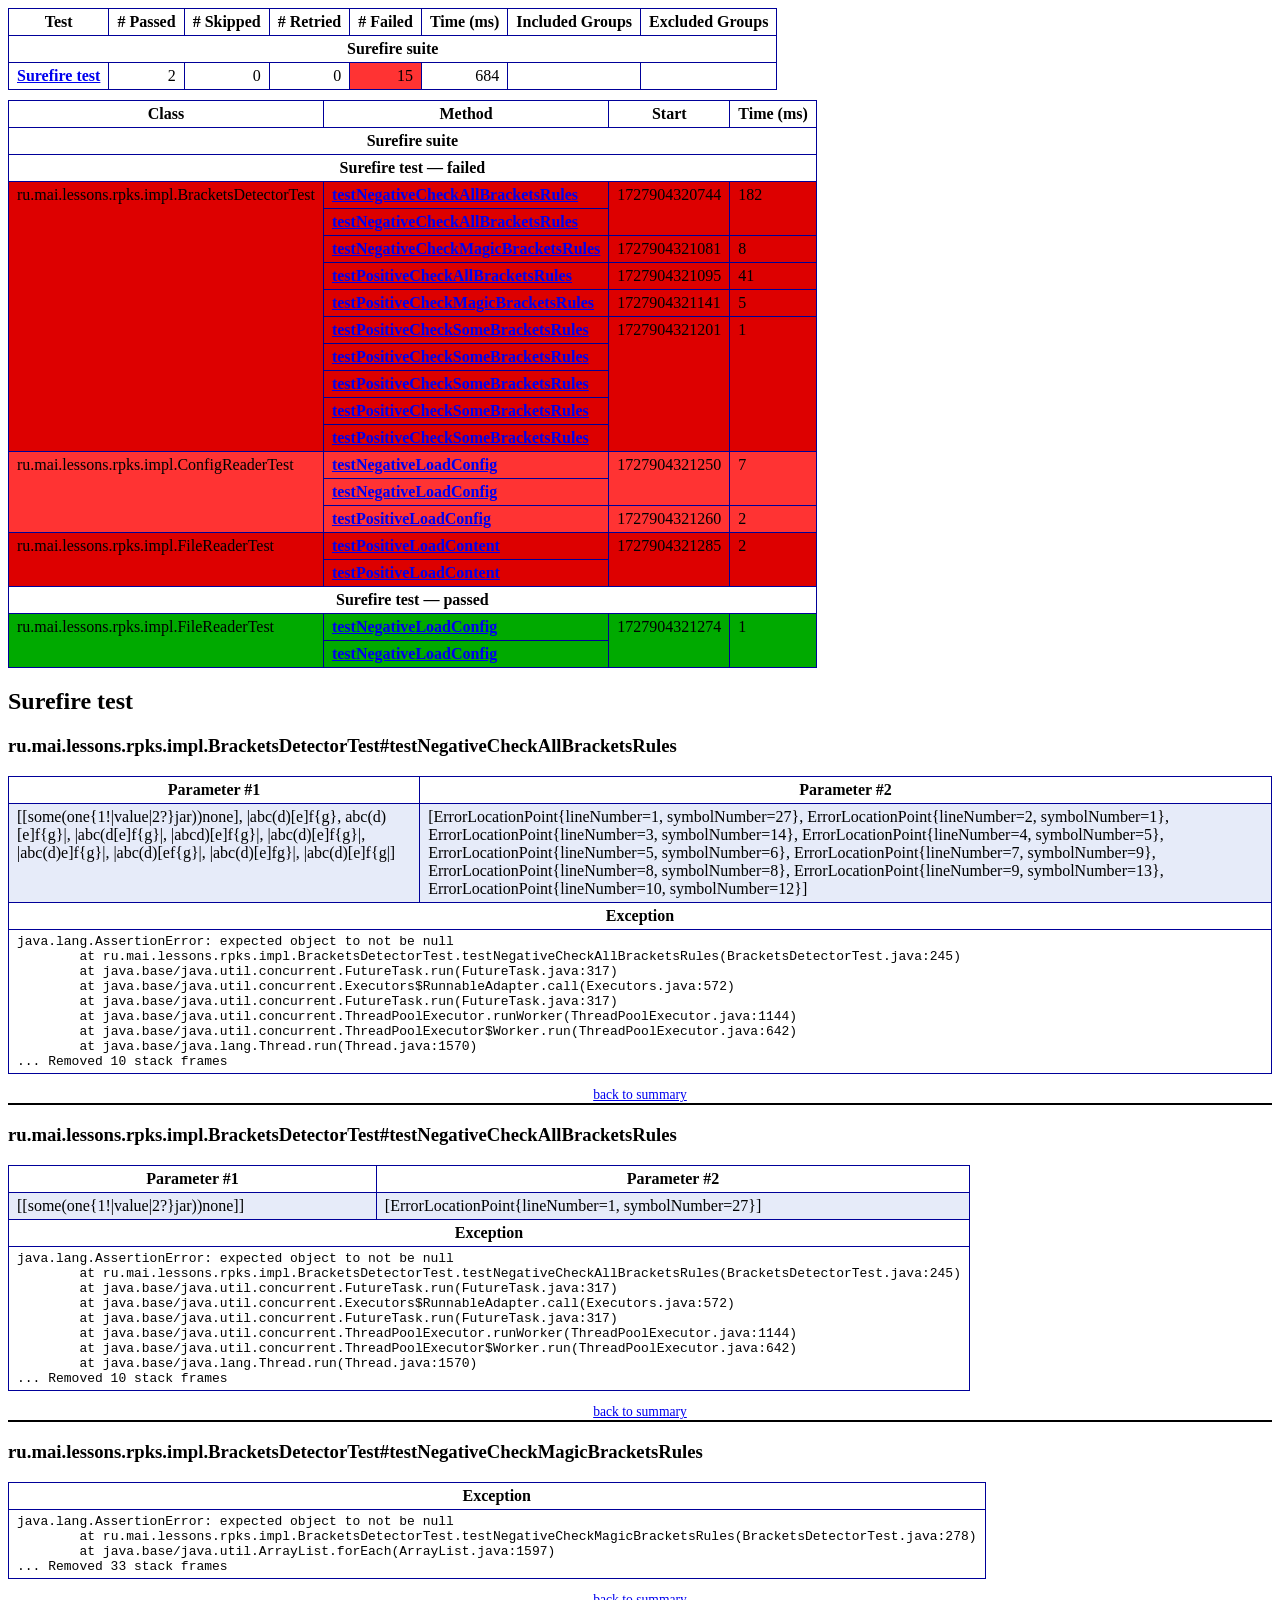
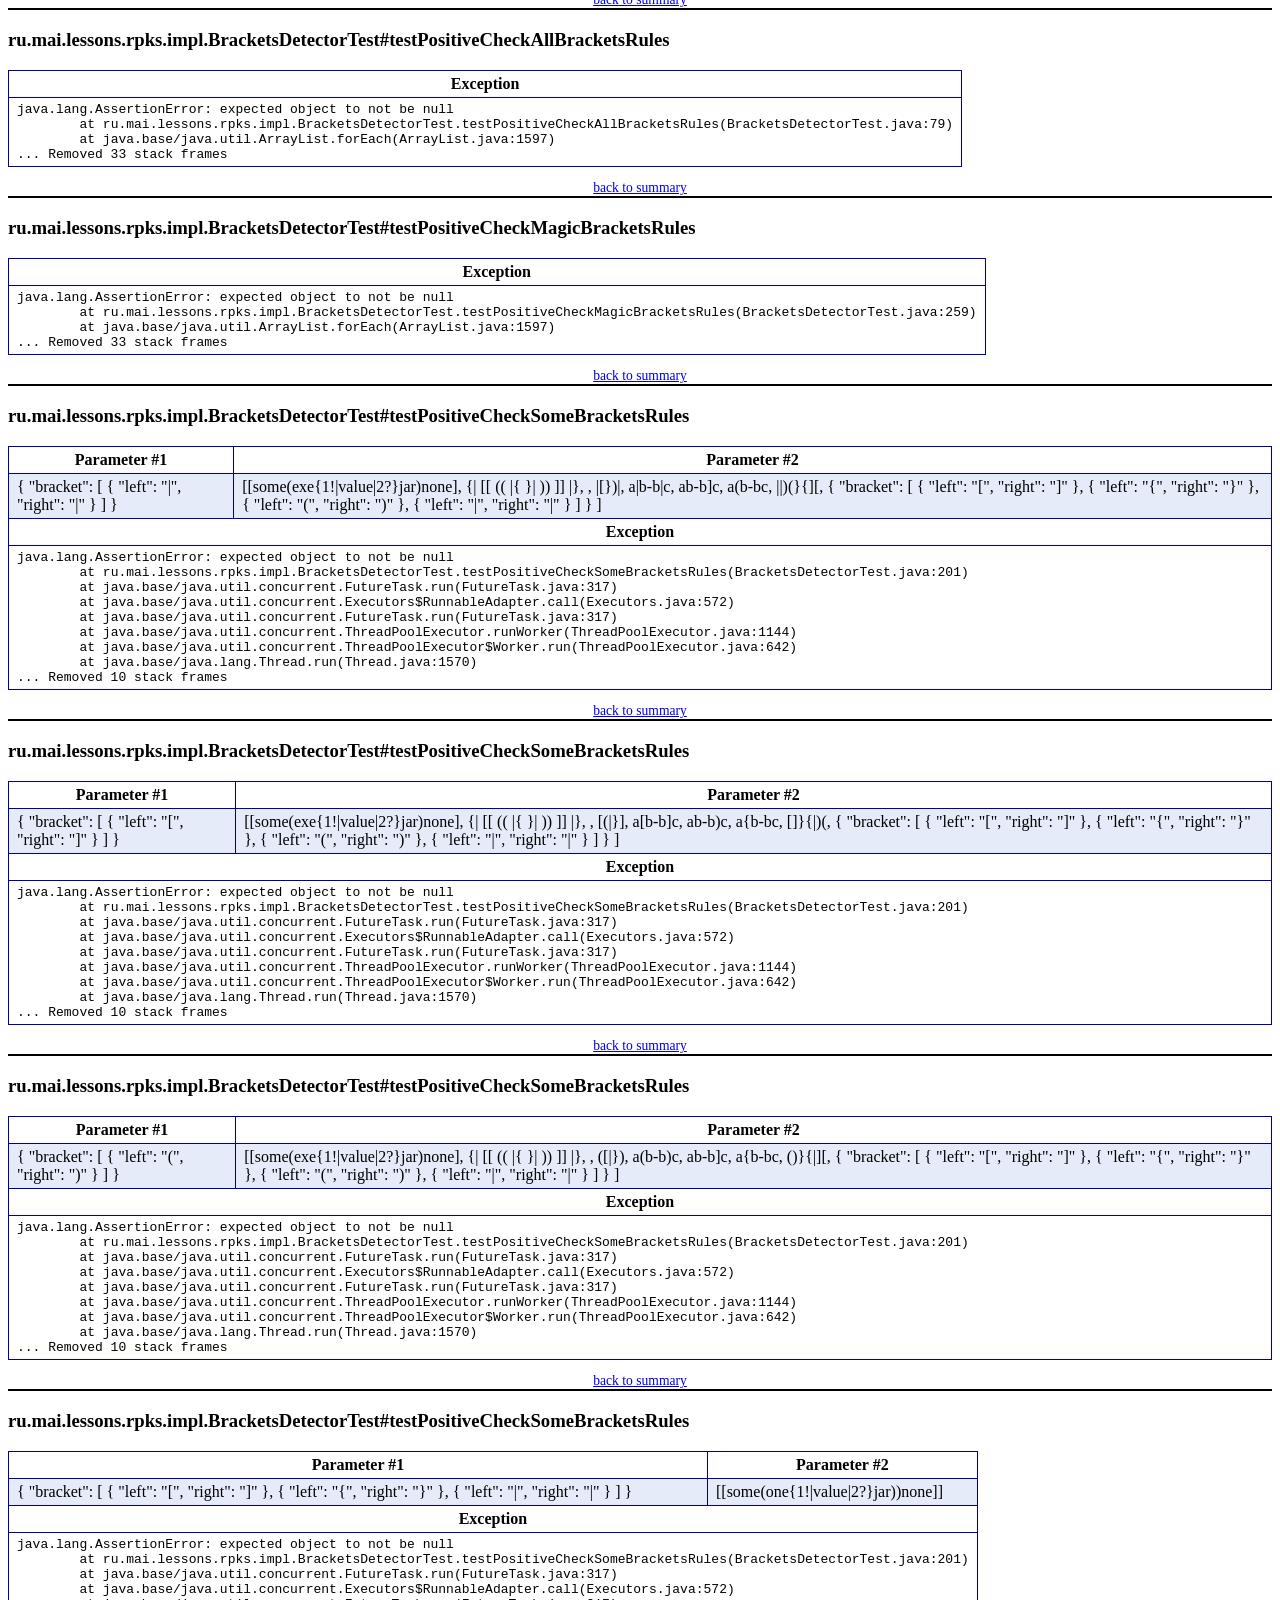
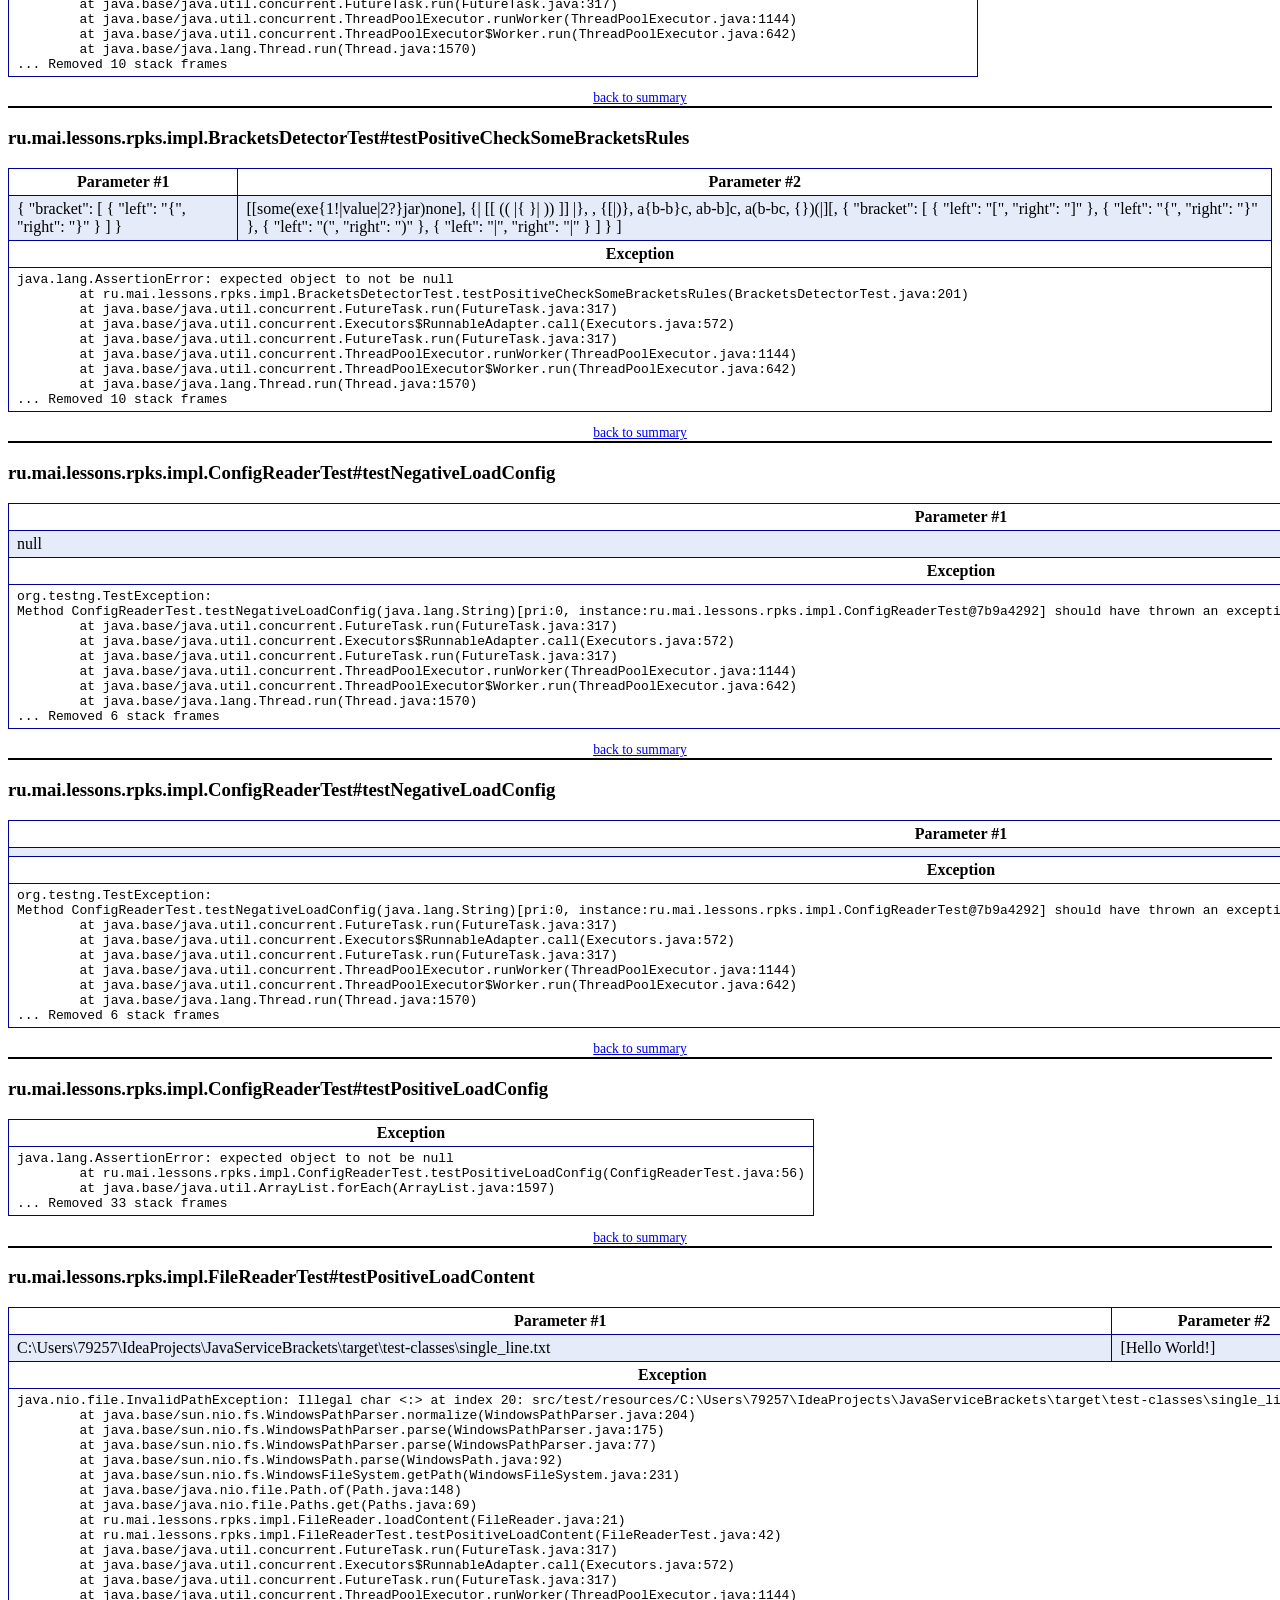
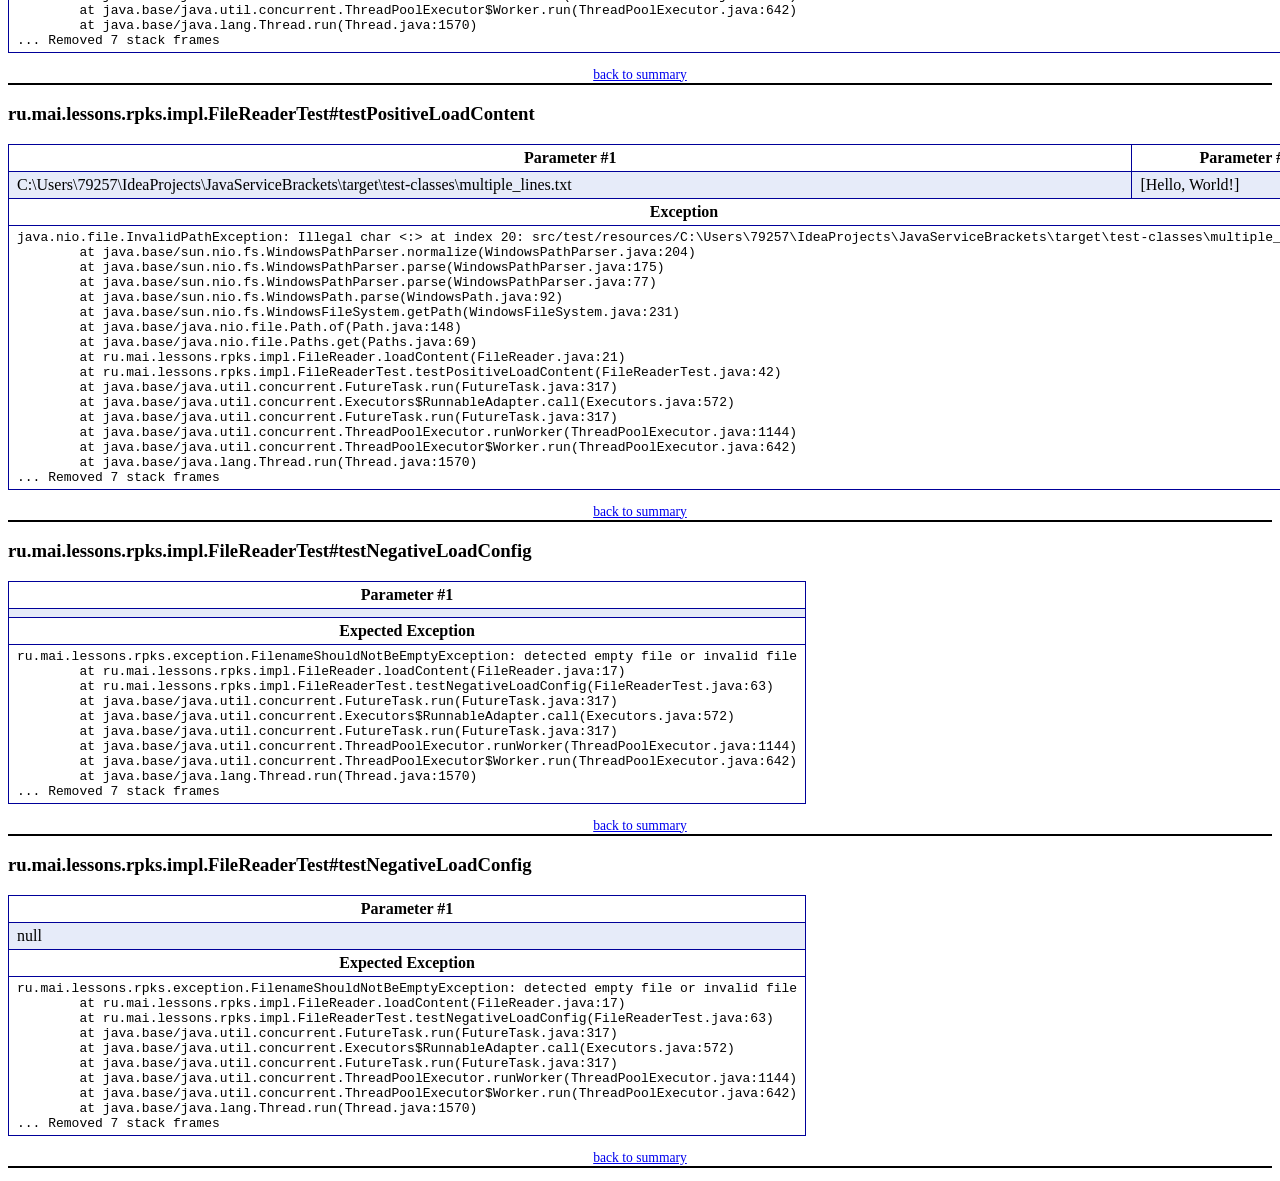
<file: target/surefire-reports/emailable-report.html>
<!DOCTYPE html PUBLIC "-//W3C//DTD XHTML 1.1//EN" "https://www.w3.org/TR/xhtml11/DTD/xhtml11.dtd">
<html xmlns="https://www.w3.org/1999/xhtml">
<head>
<meta http-equiv="content-type" content="text/html; charset=UTF-8"/>
<title>TestNG Report</title>
<style type="text/css">table {margin-bottom:10px;border-collapse:collapse;empty-cells:show}th,td {border:1px solid #009;padding:.25em .5em}th {vertical-align:bottom}td {vertical-align:top}table a {font-weight:bold}.stripe td {background-color: #E6EBF9}.num {text-align:right}.passedodd td {background-color: #3F3}.passedeven td {background-color: #0A0}.skippedodd td {background-color: #DDD}.skippedeven td {background-color: #CCC}.failedodd td,.attn {background-color: #F33}.failedeven td,.stripe .attn {background-color: #D00}.stacktrace {white-space:pre;font-family:monospace}.totop {font-size:85%;text-align:center;border-bottom:2px solid #000}.invisible {display:none}</style>
</head>
<body>
<table>
<tr><th>Test</th><th># Passed</th><th># Skipped</th><th># Retried</th><th># Failed</th><th>Time (ms)</th><th>Included Groups</th><th>Excluded Groups</th></tr>
<tr><th colspan="8">Surefire suite</th></tr>
<tr><td><a href="#t0">Surefire test</a></td><td class="num">2</td><td class="num">0</td><td class="num">0</td><td class="num attn">15</td><td class="num">684</td><td></td><td></td></tr>
</table>
<table id='summary'><thead><tr><th>Class</th><th>Method</th><th>Start</th><th>Time (ms)</th></tr></thead><tbody><tr><th colspan="4">Surefire suite</th></tr></tbody><tbody id="t0"><tr><th colspan="4">Surefire test &#8212; failed</th></tr><tr class="failedeven"><td rowspan="10">ru.mai.lessons.rpks.impl.BracketsDetectorTest</td><td><a href="#m0">testNegativeCheckAllBracketsRules</a></td><td rowspan="2">1727904320744</td><td rowspan="2">182</td></tr><tr class="failedeven"><td><a href="#m1">testNegativeCheckAllBracketsRules</a></td></tr><tr class="failedeven"><td><a href="#m2">testNegativeCheckMagicBracketsRules</a></td><td rowspan="1">1727904321081</td><td rowspan="1">8</td></tr><tr class="failedeven"><td><a href="#m3">testPositiveCheckAllBracketsRules</a></td><td rowspan="1">1727904321095</td><td rowspan="1">41</td></tr><tr class="failedeven"><td><a href="#m4">testPositiveCheckMagicBracketsRules</a></td><td rowspan="1">1727904321141</td><td rowspan="1">5</td></tr><tr class="failedeven"><td><a href="#m5">testPositiveCheckSomeBracketsRules</a></td><td rowspan="5">1727904321201</td><td rowspan="5">1</td></tr><tr class="failedeven"><td><a href="#m6">testPositiveCheckSomeBracketsRules</a></td></tr><tr class="failedeven"><td><a href="#m7">testPositiveCheckSomeBracketsRules</a></td></tr><tr class="failedeven"><td><a href="#m8">testPositiveCheckSomeBracketsRules</a></td></tr><tr class="failedeven"><td><a href="#m9">testPositiveCheckSomeBracketsRules</a></td></tr><tr class="failedodd"><td rowspan="3">ru.mai.lessons.rpks.impl.ConfigReaderTest</td><td><a href="#m10">testNegativeLoadConfig</a></td><td rowspan="2">1727904321250</td><td rowspan="2">7</td></tr><tr class="failedodd"><td><a href="#m11">testNegativeLoadConfig</a></td></tr><tr class="failedodd"><td><a href="#m12">testPositiveLoadConfig</a></td><td rowspan="1">1727904321260</td><td rowspan="1">2</td></tr><tr class="failedeven"><td rowspan="2">ru.mai.lessons.rpks.impl.FileReaderTest</td><td><a href="#m13">testPositiveLoadContent</a></td><td rowspan="2">1727904321285</td><td rowspan="2">2</td></tr><tr class="failedeven"><td><a href="#m14">testPositiveLoadContent</a></td></tr><tr><th colspan="4">Surefire test &#8212; passed</th></tr><tr class="passedeven"><td rowspan="2">ru.mai.lessons.rpks.impl.FileReaderTest</td><td><a href="#m15">testNegativeLoadConfig</a></td><td rowspan="2">1727904321274</td><td rowspan="2">1</td></tr><tr class="passedeven"><td><a href="#m16">testNegativeLoadConfig</a></td></tr></tbody>
</table>
<h2>Surefire test</h2><h3 id="m0">ru.mai.lessons.rpks.impl.BracketsDetectorTest#testNegativeCheckAllBracketsRules</h3><table class="result"><tr class="param"><th>Parameter #1</th><th>Parameter #2</th></tr><tr class="param stripe"><td>[[some(one{1!|value|2?}jar))none], |abc(d)[e]f{g}, abc(d)[e]f{g}|, |abc(d[e]f{g}|, |abcd)[e]f{g}|, |abc(d)[e]f{g}|, |abc(d)e]f{g}|, |abc(d)[ef{g}|, |abc(d)[e]fg}|, |abc(d)[e]f{g|]</td><td>[ErrorLocationPoint{lineNumber=1, symbolNumber=27}, ErrorLocationPoint{lineNumber=2, symbolNumber=1}, ErrorLocationPoint{lineNumber=3, symbolNumber=14}, ErrorLocationPoint{lineNumber=4, symbolNumber=5}, ErrorLocationPoint{lineNumber=5, symbolNumber=6}, ErrorLocationPoint{lineNumber=7, symbolNumber=9}, ErrorLocationPoint{lineNumber=8, symbolNumber=8}, ErrorLocationPoint{lineNumber=9, symbolNumber=13}, ErrorLocationPoint{lineNumber=10, symbolNumber=12}]</td></tr><tr><th colspan="2">Exception</th></tr><tr><td colspan="2"><div class="stacktrace">java.lang.AssertionError: expected object to not be null
	at ru.mai.lessons.rpks.impl.BracketsDetectorTest.testNegativeCheckAllBracketsRules(BracketsDetectorTest.java:245)
	at java.base/java.util.concurrent.FutureTask.run(FutureTask.java:317)
	at java.base/java.util.concurrent.Executors$RunnableAdapter.call(Executors.java:572)
	at java.base/java.util.concurrent.FutureTask.run(FutureTask.java:317)
	at java.base/java.util.concurrent.ThreadPoolExecutor.runWorker(ThreadPoolExecutor.java:1144)
	at java.base/java.util.concurrent.ThreadPoolExecutor$Worker.run(ThreadPoolExecutor.java:642)
	at java.base/java.lang.Thread.run(Thread.java:1570)
... Removed 10 stack frames</div></td></tr></table><p class="totop"><a href="#summary">back to summary</a></p>
<h3 id="m1">ru.mai.lessons.rpks.impl.BracketsDetectorTest#testNegativeCheckAllBracketsRules</h3><table class="result"><tr class="param"><th>Parameter #1</th><th>Parameter #2</th></tr><tr class="param stripe"><td>[[some(one{1!|value|2?}jar))none]]</td><td>[ErrorLocationPoint{lineNumber=1, symbolNumber=27}]</td></tr><tr><th colspan="2">Exception</th></tr><tr><td colspan="2"><div class="stacktrace">java.lang.AssertionError: expected object to not be null
	at ru.mai.lessons.rpks.impl.BracketsDetectorTest.testNegativeCheckAllBracketsRules(BracketsDetectorTest.java:245)
	at java.base/java.util.concurrent.FutureTask.run(FutureTask.java:317)
	at java.base/java.util.concurrent.Executors$RunnableAdapter.call(Executors.java:572)
	at java.base/java.util.concurrent.FutureTask.run(FutureTask.java:317)
	at java.base/java.util.concurrent.ThreadPoolExecutor.runWorker(ThreadPoolExecutor.java:1144)
	at java.base/java.util.concurrent.ThreadPoolExecutor$Worker.run(ThreadPoolExecutor.java:642)
	at java.base/java.lang.Thread.run(Thread.java:1570)
... Removed 10 stack frames</div></td></tr></table><p class="totop"><a href="#summary">back to summary</a></p>
<h3 id="m2">ru.mai.lessons.rpks.impl.BracketsDetectorTest#testNegativeCheckMagicBracketsRules</h3><table class="result"><tr><th>Exception</th></tr><tr><td><div class="stacktrace">java.lang.AssertionError: expected object to not be null
	at ru.mai.lessons.rpks.impl.BracketsDetectorTest.testNegativeCheckMagicBracketsRules(BracketsDetectorTest.java:278)
	at java.base/java.util.ArrayList.forEach(ArrayList.java:1597)
... Removed 33 stack frames</div></td></tr></table><p class="totop"><a href="#summary">back to summary</a></p>
<h3 id="m3">ru.mai.lessons.rpks.impl.BracketsDetectorTest#testPositiveCheckAllBracketsRules</h3><table class="result"><tr><th>Exception</th></tr><tr><td><div class="stacktrace">java.lang.AssertionError: expected object to not be null
	at ru.mai.lessons.rpks.impl.BracketsDetectorTest.testPositiveCheckAllBracketsRules(BracketsDetectorTest.java:79)
	at java.base/java.util.ArrayList.forEach(ArrayList.java:1597)
... Removed 33 stack frames</div></td></tr></table><p class="totop"><a href="#summary">back to summary</a></p>
<h3 id="m4">ru.mai.lessons.rpks.impl.BracketsDetectorTest#testPositiveCheckMagicBracketsRules</h3><table class="result"><tr><th>Exception</th></tr><tr><td><div class="stacktrace">java.lang.AssertionError: expected object to not be null
	at ru.mai.lessons.rpks.impl.BracketsDetectorTest.testPositiveCheckMagicBracketsRules(BracketsDetectorTest.java:259)
	at java.base/java.util.ArrayList.forEach(ArrayList.java:1597)
... Removed 33 stack frames</div></td></tr></table><p class="totop"><a href="#summary">back to summary</a></p>
<h3 id="m5">ru.mai.lessons.rpks.impl.BracketsDetectorTest#testPositiveCheckSomeBracketsRules</h3><table class="result"><tr class="param"><th>Parameter #1</th><th>Parameter #2</th></tr><tr class="param stripe"><td>{
  &quot;bracket&quot;: [
    {
      &quot;left&quot;: &quot;|&quot;,
      &quot;right&quot;: &quot;|&quot;
    }
  ]
}
</td><td>[[some(exe{1!|value|2?}jar)none], {| [[ (( |{ }| )) ]] |}, , |[})|, a|b-b|c, ab-b]c, a(b-bc, ||)(}{][, {
  &quot;bracket&quot;: [
    {
      &quot;left&quot;: &quot;[&quot;,
      &quot;right&quot;: &quot;]&quot;
    },
    {
      &quot;left&quot;: &quot;{&quot;,
      &quot;right&quot;: &quot;}&quot;
    },
    {
      &quot;left&quot;: &quot;(&quot;,
      &quot;right&quot;: &quot;)&quot;
    },
    {
      &quot;left&quot;: &quot;|&quot;,
      &quot;right&quot;: &quot;|&quot;
    }
  ]
}
]</td></tr><tr><th colspan="2">Exception</th></tr><tr><td colspan="2"><div class="stacktrace">java.lang.AssertionError: expected object to not be null
	at ru.mai.lessons.rpks.impl.BracketsDetectorTest.testPositiveCheckSomeBracketsRules(BracketsDetectorTest.java:201)
	at java.base/java.util.concurrent.FutureTask.run(FutureTask.java:317)
	at java.base/java.util.concurrent.Executors$RunnableAdapter.call(Executors.java:572)
	at java.base/java.util.concurrent.FutureTask.run(FutureTask.java:317)
	at java.base/java.util.concurrent.ThreadPoolExecutor.runWorker(ThreadPoolExecutor.java:1144)
	at java.base/java.util.concurrent.ThreadPoolExecutor$Worker.run(ThreadPoolExecutor.java:642)
	at java.base/java.lang.Thread.run(Thread.java:1570)
... Removed 10 stack frames</div></td></tr></table><p class="totop"><a href="#summary">back to summary</a></p>
<h3 id="m6">ru.mai.lessons.rpks.impl.BracketsDetectorTest#testPositiveCheckSomeBracketsRules</h3><table class="result"><tr class="param"><th>Parameter #1</th><th>Parameter #2</th></tr><tr class="param stripe"><td>{
  &quot;bracket&quot;: [
    {
      &quot;left&quot;: &quot;[&quot;,
      &quot;right&quot;: &quot;]&quot;
    }
  ]
}
</td><td>[[some(exe{1!|value|2?}jar)none], {| [[ (( |{ }| )) ]] |}, , [(|}], a[b-b]c, ab-b)c, a{b-bc, []}{|)(, {
  &quot;bracket&quot;: [
    {
      &quot;left&quot;: &quot;[&quot;,
      &quot;right&quot;: &quot;]&quot;
    },
    {
      &quot;left&quot;: &quot;{&quot;,
      &quot;right&quot;: &quot;}&quot;
    },
    {
      &quot;left&quot;: &quot;(&quot;,
      &quot;right&quot;: &quot;)&quot;
    },
    {
      &quot;left&quot;: &quot;|&quot;,
      &quot;right&quot;: &quot;|&quot;
    }
  ]
}
]</td></tr><tr><th colspan="2">Exception</th></tr><tr><td colspan="2"><div class="stacktrace">java.lang.AssertionError: expected object to not be null
	at ru.mai.lessons.rpks.impl.BracketsDetectorTest.testPositiveCheckSomeBracketsRules(BracketsDetectorTest.java:201)
	at java.base/java.util.concurrent.FutureTask.run(FutureTask.java:317)
	at java.base/java.util.concurrent.Executors$RunnableAdapter.call(Executors.java:572)
	at java.base/java.util.concurrent.FutureTask.run(FutureTask.java:317)
	at java.base/java.util.concurrent.ThreadPoolExecutor.runWorker(ThreadPoolExecutor.java:1144)
	at java.base/java.util.concurrent.ThreadPoolExecutor$Worker.run(ThreadPoolExecutor.java:642)
	at java.base/java.lang.Thread.run(Thread.java:1570)
... Removed 10 stack frames</div></td></tr></table><p class="totop"><a href="#summary">back to summary</a></p>
<h3 id="m7">ru.mai.lessons.rpks.impl.BracketsDetectorTest#testPositiveCheckSomeBracketsRules</h3><table class="result"><tr class="param"><th>Parameter #1</th><th>Parameter #2</th></tr><tr class="param stripe"><td>{
  &quot;bracket&quot;: [
    {
      &quot;left&quot;: &quot;(&quot;,
      &quot;right&quot;: &quot;)&quot;
    }
  ]
}
</td><td>[[some(exe{1!|value|2?}jar)none], {| [[ (( |{ }| )) ]] |}, , ([|}), a(b-b)c, ab-b]c, a{b-bc, ()}{|][, {
  &quot;bracket&quot;: [
    {
      &quot;left&quot;: &quot;[&quot;,
      &quot;right&quot;: &quot;]&quot;
    },
    {
      &quot;left&quot;: &quot;{&quot;,
      &quot;right&quot;: &quot;}&quot;
    },
    {
      &quot;left&quot;: &quot;(&quot;,
      &quot;right&quot;: &quot;)&quot;
    },
    {
      &quot;left&quot;: &quot;|&quot;,
      &quot;right&quot;: &quot;|&quot;
    }
  ]
}
]</td></tr><tr><th colspan="2">Exception</th></tr><tr><td colspan="2"><div class="stacktrace">java.lang.AssertionError: expected object to not be null
	at ru.mai.lessons.rpks.impl.BracketsDetectorTest.testPositiveCheckSomeBracketsRules(BracketsDetectorTest.java:201)
	at java.base/java.util.concurrent.FutureTask.run(FutureTask.java:317)
	at java.base/java.util.concurrent.Executors$RunnableAdapter.call(Executors.java:572)
	at java.base/java.util.concurrent.FutureTask.run(FutureTask.java:317)
	at java.base/java.util.concurrent.ThreadPoolExecutor.runWorker(ThreadPoolExecutor.java:1144)
	at java.base/java.util.concurrent.ThreadPoolExecutor$Worker.run(ThreadPoolExecutor.java:642)
	at java.base/java.lang.Thread.run(Thread.java:1570)
... Removed 10 stack frames</div></td></tr></table><p class="totop"><a href="#summary">back to summary</a></p>
<h3 id="m8">ru.mai.lessons.rpks.impl.BracketsDetectorTest#testPositiveCheckSomeBracketsRules</h3><table class="result"><tr class="param"><th>Parameter #1</th><th>Parameter #2</th></tr><tr class="param stripe"><td>{
  &quot;bracket&quot;: [
    {
      &quot;left&quot;: &quot;[&quot;,
      &quot;right&quot;: &quot;]&quot;
    },
    {
      &quot;left&quot;: &quot;{&quot;,
      &quot;right&quot;: &quot;}&quot;
    },
    {
      &quot;left&quot;: &quot;|&quot;,
      &quot;right&quot;: &quot;|&quot;
    }
  ]
}
</td><td>[[some(one{1!|value|2?}jar))none]]</td></tr><tr><th colspan="2">Exception</th></tr><tr><td colspan="2"><div class="stacktrace">java.lang.AssertionError: expected object to not be null
	at ru.mai.lessons.rpks.impl.BracketsDetectorTest.testPositiveCheckSomeBracketsRules(BracketsDetectorTest.java:201)
	at java.base/java.util.concurrent.FutureTask.run(FutureTask.java:317)
	at java.base/java.util.concurrent.Executors$RunnableAdapter.call(Executors.java:572)
	at java.base/java.util.concurrent.FutureTask.run(FutureTask.java:317)
	at java.base/java.util.concurrent.ThreadPoolExecutor.runWorker(ThreadPoolExecutor.java:1144)
	at java.base/java.util.concurrent.ThreadPoolExecutor$Worker.run(ThreadPoolExecutor.java:642)
	at java.base/java.lang.Thread.run(Thread.java:1570)
... Removed 10 stack frames</div></td></tr></table><p class="totop"><a href="#summary">back to summary</a></p>
<h3 id="m9">ru.mai.lessons.rpks.impl.BracketsDetectorTest#testPositiveCheckSomeBracketsRules</h3><table class="result"><tr class="param"><th>Parameter #1</th><th>Parameter #2</th></tr><tr class="param stripe"><td>{
  &quot;bracket&quot;: [
    {
      &quot;left&quot;: &quot;{&quot;,
      &quot;right&quot;: &quot;}&quot;
    }
  ]
}
</td><td>[[some(exe{1!|value|2?}jar)none], {| [[ (( |{ }| )) ]] |}, , {[|)}, a{b-b}c, ab-b]c, a(b-bc, {})(|][, {
  &quot;bracket&quot;: [
    {
      &quot;left&quot;: &quot;[&quot;,
      &quot;right&quot;: &quot;]&quot;
    },
    {
      &quot;left&quot;: &quot;{&quot;,
      &quot;right&quot;: &quot;}&quot;
    },
    {
      &quot;left&quot;: &quot;(&quot;,
      &quot;right&quot;: &quot;)&quot;
    },
    {
      &quot;left&quot;: &quot;|&quot;,
      &quot;right&quot;: &quot;|&quot;
    }
  ]
}
]</td></tr><tr><th colspan="2">Exception</th></tr><tr><td colspan="2"><div class="stacktrace">java.lang.AssertionError: expected object to not be null
	at ru.mai.lessons.rpks.impl.BracketsDetectorTest.testPositiveCheckSomeBracketsRules(BracketsDetectorTest.java:201)
	at java.base/java.util.concurrent.FutureTask.run(FutureTask.java:317)
	at java.base/java.util.concurrent.Executors$RunnableAdapter.call(Executors.java:572)
	at java.base/java.util.concurrent.FutureTask.run(FutureTask.java:317)
	at java.base/java.util.concurrent.ThreadPoolExecutor.runWorker(ThreadPoolExecutor.java:1144)
	at java.base/java.util.concurrent.ThreadPoolExecutor$Worker.run(ThreadPoolExecutor.java:642)
	at java.base/java.lang.Thread.run(Thread.java:1570)
... Removed 10 stack frames</div></td></tr></table><p class="totop"><a href="#summary">back to summary</a></p>
<h3 id="m10">ru.mai.lessons.rpks.impl.ConfigReaderTest#testNegativeLoadConfig</h3><table class="result"><tr class="param"><th>Parameter #1</th></tr><tr class="param stripe"><td>null</td></tr><tr><th>Exception</th></tr><tr><td><div class="stacktrace">org.testng.TestException: 
Method ConfigReaderTest.testNegativeLoadConfig(java.lang.String)[pri:0, instance:ru.mai.lessons.rpks.impl.ConfigReaderTest@7b9a4292] should have thrown an exception of type class ru.mai.lessons.rpks.exception.FilenameShouldNotBeEmptyException
	at java.base/java.util.concurrent.FutureTask.run(FutureTask.java:317)
	at java.base/java.util.concurrent.Executors$RunnableAdapter.call(Executors.java:572)
	at java.base/java.util.concurrent.FutureTask.run(FutureTask.java:317)
	at java.base/java.util.concurrent.ThreadPoolExecutor.runWorker(ThreadPoolExecutor.java:1144)
	at java.base/java.util.concurrent.ThreadPoolExecutor$Worker.run(ThreadPoolExecutor.java:642)
	at java.base/java.lang.Thread.run(Thread.java:1570)
... Removed 6 stack frames</div></td></tr></table><p class="totop"><a href="#summary">back to summary</a></p>
<h3 id="m11">ru.mai.lessons.rpks.impl.ConfigReaderTest#testNegativeLoadConfig</h3><table class="result"><tr class="param"><th>Parameter #1</th></tr><tr class="param stripe"><td></td></tr><tr><th>Exception</th></tr><tr><td><div class="stacktrace">org.testng.TestException: 
Method ConfigReaderTest.testNegativeLoadConfig(java.lang.String)[pri:0, instance:ru.mai.lessons.rpks.impl.ConfigReaderTest@7b9a4292] should have thrown an exception of type class ru.mai.lessons.rpks.exception.FilenameShouldNotBeEmptyException
	at java.base/java.util.concurrent.FutureTask.run(FutureTask.java:317)
	at java.base/java.util.concurrent.Executors$RunnableAdapter.call(Executors.java:572)
	at java.base/java.util.concurrent.FutureTask.run(FutureTask.java:317)
	at java.base/java.util.concurrent.ThreadPoolExecutor.runWorker(ThreadPoolExecutor.java:1144)
	at java.base/java.util.concurrent.ThreadPoolExecutor$Worker.run(ThreadPoolExecutor.java:642)
	at java.base/java.lang.Thread.run(Thread.java:1570)
... Removed 6 stack frames</div></td></tr></table><p class="totop"><a href="#summary">back to summary</a></p>
<h3 id="m12">ru.mai.lessons.rpks.impl.ConfigReaderTest#testPositiveLoadConfig</h3><table class="result"><tr><th>Exception</th></tr><tr><td><div class="stacktrace">java.lang.AssertionError: expected object to not be null
	at ru.mai.lessons.rpks.impl.ConfigReaderTest.testPositiveLoadConfig(ConfigReaderTest.java:56)
	at java.base/java.util.ArrayList.forEach(ArrayList.java:1597)
... Removed 33 stack frames</div></td></tr></table><p class="totop"><a href="#summary">back to summary</a></p>
<h3 id="m13">ru.mai.lessons.rpks.impl.FileReaderTest#testPositiveLoadContent</h3><table class="result"><tr class="param"><th>Parameter #1</th><th>Parameter #2</th></tr><tr class="param stripe"><td>C:\Users\79257\IdeaProjects\JavaServiceBrackets\target\test-classes\single_line.txt</td><td>[Hello World!]</td></tr><tr><th colspan="2">Exception</th></tr><tr><td colspan="2"><div class="stacktrace">java.nio.file.InvalidPathException: Illegal char &lt;:&gt; at index 20: src/test/resources/C:\Users\79257\IdeaProjects\JavaServiceBrackets\target\test-classes\single_line.txt
	at java.base/sun.nio.fs.WindowsPathParser.normalize(WindowsPathParser.java:204)
	at java.base/sun.nio.fs.WindowsPathParser.parse(WindowsPathParser.java:175)
	at java.base/sun.nio.fs.WindowsPathParser.parse(WindowsPathParser.java:77)
	at java.base/sun.nio.fs.WindowsPath.parse(WindowsPath.java:92)
	at java.base/sun.nio.fs.WindowsFileSystem.getPath(WindowsFileSystem.java:231)
	at java.base/java.nio.file.Path.of(Path.java:148)
	at java.base/java.nio.file.Paths.get(Paths.java:69)
	at ru.mai.lessons.rpks.impl.FileReader.loadContent(FileReader.java:21)
	at ru.mai.lessons.rpks.impl.FileReaderTest.testPositiveLoadContent(FileReaderTest.java:42)
	at java.base/java.util.concurrent.FutureTask.run(FutureTask.java:317)
	at java.base/java.util.concurrent.Executors$RunnableAdapter.call(Executors.java:572)
	at java.base/java.util.concurrent.FutureTask.run(FutureTask.java:317)
	at java.base/java.util.concurrent.ThreadPoolExecutor.runWorker(ThreadPoolExecutor.java:1144)
	at java.base/java.util.concurrent.ThreadPoolExecutor$Worker.run(ThreadPoolExecutor.java:642)
	at java.base/java.lang.Thread.run(Thread.java:1570)
... Removed 7 stack frames</div></td></tr></table><p class="totop"><a href="#summary">back to summary</a></p>
<h3 id="m14">ru.mai.lessons.rpks.impl.FileReaderTest#testPositiveLoadContent</h3><table class="result"><tr class="param"><th>Parameter #1</th><th>Parameter #2</th></tr><tr class="param stripe"><td>C:\Users\79257\IdeaProjects\JavaServiceBrackets\target\test-classes\multiple_lines.txt</td><td>[Hello, World!]</td></tr><tr><th colspan="2">Exception</th></tr><tr><td colspan="2"><div class="stacktrace">java.nio.file.InvalidPathException: Illegal char &lt;:&gt; at index 20: src/test/resources/C:\Users\79257\IdeaProjects\JavaServiceBrackets\target\test-classes\multiple_lines.txt
	at java.base/sun.nio.fs.WindowsPathParser.normalize(WindowsPathParser.java:204)
	at java.base/sun.nio.fs.WindowsPathParser.parse(WindowsPathParser.java:175)
	at java.base/sun.nio.fs.WindowsPathParser.parse(WindowsPathParser.java:77)
	at java.base/sun.nio.fs.WindowsPath.parse(WindowsPath.java:92)
	at java.base/sun.nio.fs.WindowsFileSystem.getPath(WindowsFileSystem.java:231)
	at java.base/java.nio.file.Path.of(Path.java:148)
	at java.base/java.nio.file.Paths.get(Paths.java:69)
	at ru.mai.lessons.rpks.impl.FileReader.loadContent(FileReader.java:21)
	at ru.mai.lessons.rpks.impl.FileReaderTest.testPositiveLoadContent(FileReaderTest.java:42)
	at java.base/java.util.concurrent.FutureTask.run(FutureTask.java:317)
	at java.base/java.util.concurrent.Executors$RunnableAdapter.call(Executors.java:572)
	at java.base/java.util.concurrent.FutureTask.run(FutureTask.java:317)
	at java.base/java.util.concurrent.ThreadPoolExecutor.runWorker(ThreadPoolExecutor.java:1144)
	at java.base/java.util.concurrent.ThreadPoolExecutor$Worker.run(ThreadPoolExecutor.java:642)
	at java.base/java.lang.Thread.run(Thread.java:1570)
... Removed 7 stack frames</div></td></tr></table><p class="totop"><a href="#summary">back to summary</a></p>
<h3 id="m15">ru.mai.lessons.rpks.impl.FileReaderTest#testNegativeLoadConfig</h3><table class="result"><tr class="param"><th>Parameter #1</th></tr><tr class="param stripe"><td></td></tr><tr><th>Expected Exception</th></tr><tr><td><div class="stacktrace">ru.mai.lessons.rpks.exception.FilenameShouldNotBeEmptyException: detected empty file or invalid file
	at ru.mai.lessons.rpks.impl.FileReader.loadContent(FileReader.java:17)
	at ru.mai.lessons.rpks.impl.FileReaderTest.testNegativeLoadConfig(FileReaderTest.java:63)
	at java.base/java.util.concurrent.FutureTask.run(FutureTask.java:317)
	at java.base/java.util.concurrent.Executors$RunnableAdapter.call(Executors.java:572)
	at java.base/java.util.concurrent.FutureTask.run(FutureTask.java:317)
	at java.base/java.util.concurrent.ThreadPoolExecutor.runWorker(ThreadPoolExecutor.java:1144)
	at java.base/java.util.concurrent.ThreadPoolExecutor$Worker.run(ThreadPoolExecutor.java:642)
	at java.base/java.lang.Thread.run(Thread.java:1570)
... Removed 7 stack frames</div></td></tr></table><p class="totop"><a href="#summary">back to summary</a></p>
<h3 id="m16">ru.mai.lessons.rpks.impl.FileReaderTest#testNegativeLoadConfig</h3><table class="result"><tr class="param"><th>Parameter #1</th></tr><tr class="param stripe"><td>null</td></tr><tr><th>Expected Exception</th></tr><tr><td><div class="stacktrace">ru.mai.lessons.rpks.exception.FilenameShouldNotBeEmptyException: detected empty file or invalid file
	at ru.mai.lessons.rpks.impl.FileReader.loadContent(FileReader.java:17)
	at ru.mai.lessons.rpks.impl.FileReaderTest.testNegativeLoadConfig(FileReaderTest.java:63)
	at java.base/java.util.concurrent.FutureTask.run(FutureTask.java:317)
	at java.base/java.util.concurrent.Executors$RunnableAdapter.call(Executors.java:572)
	at java.base/java.util.concurrent.FutureTask.run(FutureTask.java:317)
	at java.base/java.util.concurrent.ThreadPoolExecutor.runWorker(ThreadPoolExecutor.java:1144)
	at java.base/java.util.concurrent.ThreadPoolExecutor$Worker.run(ThreadPoolExecutor.java:642)
	at java.base/java.lang.Thread.run(Thread.java:1570)
... Removed 7 stack frames</div></td></tr></table><p class="totop"><a href="#summary">back to summary</a></p>
</body>
</html>
</file>
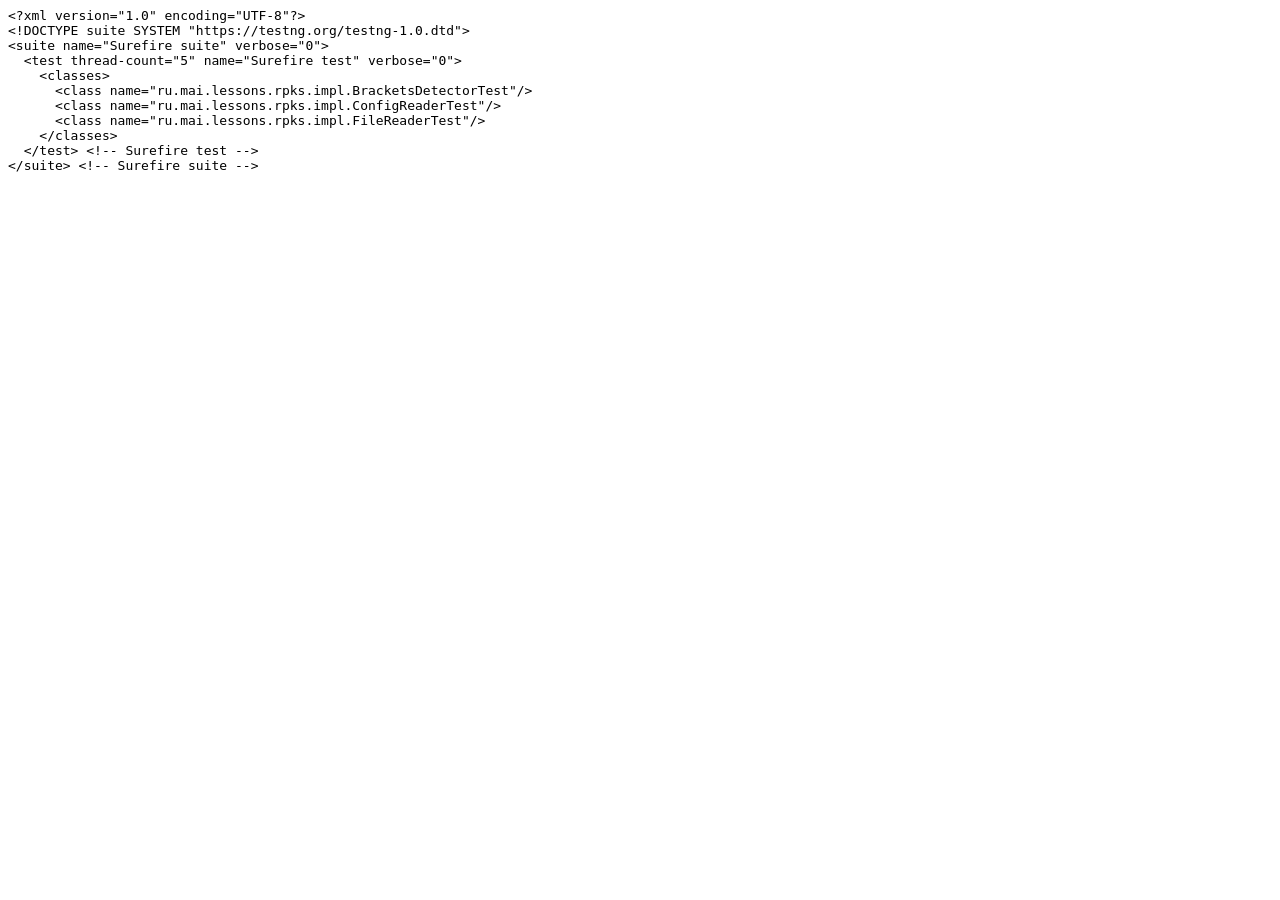
<file: target/surefire-reports/old/Surefire suite/testng.xml.html>
<html><head><title>testng.xml for Surefire suite</title></head><body><tt>&lt;?xml&nbsp;version="1.0"&nbsp;encoding="UTF-8"?&gt;<br/>&lt;!DOCTYPE&nbsp;suite&nbsp;SYSTEM&nbsp;"https://testng.org/testng-1.0.dtd"&gt;<br/>&lt;suite&nbsp;name="Surefire&nbsp;suite"&nbsp;verbose="0"&gt;<br/>&nbsp;&nbsp;&lt;test&nbsp;thread-count="5"&nbsp;name="Surefire&nbsp;test"&nbsp;verbose="0"&gt;<br/>&nbsp;&nbsp;&nbsp;&nbsp;&lt;classes&gt;<br/>&nbsp;&nbsp;&nbsp;&nbsp;&nbsp;&nbsp;&lt;class&nbsp;name="ru.mai.lessons.rpks.impl.BracketsDetectorTest"/&gt;<br/>&nbsp;&nbsp;&nbsp;&nbsp;&nbsp;&nbsp;&lt;class&nbsp;name="ru.mai.lessons.rpks.impl.ConfigReaderTest"/&gt;<br/>&nbsp;&nbsp;&nbsp;&nbsp;&nbsp;&nbsp;&lt;class&nbsp;name="ru.mai.lessons.rpks.impl.FileReaderTest"/&gt;<br/>&nbsp;&nbsp;&nbsp;&nbsp;&lt;/classes&gt;<br/>&nbsp;&nbsp;&lt;/test&gt;&nbsp;&lt;!--&nbsp;Surefire&nbsp;test&nbsp;--&gt;<br/>&lt;/suite&gt;&nbsp;&lt;!--&nbsp;Surefire&nbsp;suite&nbsp;--&gt;<br/></tt></body></html>
</file>
<file: target/surefire-reports/testng-reports1.css>
body {
    background-color: whitesmoke;
    margin: 0 0 5px 5px;
}
ul {
     margin-top: 10px;
     margin-left:-10px;
}
 li {
     font-family: "Helvetica Neue", Helvetica, Arial, sans-serif;
     padding:5px 5px;
 }
 a {
     text-decoration: none;
     color: black;
     font-size: 14px;
 }

 a:hover {
    color:black ;
    text-decoration: underline;
 }

 .navigator-selected {
     /* #ffa500; Mouse hover color after click Orange.*/
     background:#027368
 }

 .wrapper {
     position: absolute;
     top: 60px;
     bottom: 0;
     left: 400px;
     right: 0;
     margin-right:9px;
     overflow: auto;/*imortant*/
 }

 .navigator-root {
     position: absolute;
     top: 60px;
     bottom: 0;
     left: 0;
     width: 400px;
     overflow-y: auto;/*important*/
 }

 .suite {
     margin: -5px 10px 10px 5px;
     background-color: whitesmoke ;/*Colour of the left bside box*/
 }

 .suite-name {
     font-size: 24px;
     font-family: "Helvetica Neue", Helvetica, Arial, sans-serif;/*All TEST SUITE*/
     color: white;
 }

 .main-panel-header {
     padding: 5px;
     background-color: #027368; /*afeeee*/;
     font-family: "Helvetica Neue", Helvetica, Arial, sans-serif;
     color:white;
     font-size: 18px;
 }

 .main-panel-content {
     padding: 5px;
     margin-bottom: 10px;
     background-color: #CCD0D1; /*d0ffff*/; /*Belongs to backGround of rightSide boxes*/
 }

 .rounded-window {
     border-style: dotted;
     border-width: 1px;/*Border of left Side box*/
     background-color: whitesmoke;
     border-radius: 10px;
 }

 .rounded-window-top {
     border-top-right-radius: 10px 10px;
     border-top-left-radius: 10px 10px;
     border-style: solid;
     border-width: 1px;
     overflow: auto;/*Top of RightSide box*/
 }

 .light-rounded-window-top {
     background-color: #027368;
     padding-left:120px;
     border-radius: 10px;

 }

 .rounded-window-bottom {
     border-bottom-right-radius: 10px 10px;
     border-bottom-left-radius: 10px 10px;
     overflow: auto;/*Bottom of rightSide box*/
 }

 .method-name {
     font-size: 14px;
     font-family: "Helvetica Neue", Helvetica, Arial, sans-serif;
     font-weight: bold;
 }

 .method-content {
     border-style: solid;
     border-width: 0 0 1px 0;
     margin-bottom: 10px;
     padding-bottom: 5px;
     width: 100%;
 }

 .parameters {
     font-size: 14px;
     font-family: "Helvetica Neue", Helvetica, Arial, sans-serif;
 }

 .stack-trace {
     white-space: pre;
     font-family: "Helvetica Neue", Helvetica, Arial, sans-serif;
     font-size: 12px;
     font-weight: bold;
     margin-top: 0;
     margin-left: 20px; /*Error Stack Trace Message*/
 }

 .testng-xml {
    font-family: "Helvetica Neue", Helvetica, Arial, sans-serif;
 }

 .method-list-content {
     margin-left: 10px;
 }

 .navigator-suite-content {
     margin-left: 10px;
     font: 12px 'Lucida Grande';
 }

 .suite-section-title {
     font-family: "Helvetica Neue", Helvetica, Arial, sans-serif;
     font-size: 14px;
     font-weight:bold;
     background-color: #8C8887;
     margin-left: -10px;
     margin-top:10px;
     padding:6px;
 }

 .suite-section-content {
     list-style-image: url(bullet_point.png);
     background-color: whitesmoke;
     font-family: "Helvetica Neue", Helvetica, Arial, sans-serif;
     overflow: hidden;
 }

 .top-banner-root {
     position: absolute;
     top: 0;
     height: 45px;
     left: 0;
     right: 0;
     padding: 5px;
     margin: 0 0 5px 0;
     background-color: #027368;
     font-family: "Helvetica Neue", Helvetica, Arial, sans-serif;
     font-size: 18px;
     color: #fff;
     text-align: center;/*Belongs to the Top of Report*//*Status: - Completed*/
 }

 .top-banner-title-font {
     font-size: 25px;
     font-family: "Helvetica Neue", Helvetica, Arial, sans-serif;
     padding: 3px;
     float: right;
 }

 .test-name {
     font-family: "Helvetica Neue", Helvetica, Arial, sans-serif;
     font-size: 16px;
 }

 .suite-icon {
     padding: 5px;
     float: right;
     height: 20px;
 }

 .test-group {
     font: 20px 'Lucida Grande';
     margin: 5px 5px 10px 5px;
     border-width: 0 0 1px 0;
     border-style: solid;
     padding: 5px;
 }

 .test-group-name {
     font-weight: bold;
 }

 .method-in-group {
     font-size: 16px;
     margin-left: 80px;
 }

 table.google-visualization-table-table {
     width: 100%;
 }

 .reporter-method-name {
     font-size: 14px;
     font-family: "Helvetica Neue", Helvetica, Arial, sans-serif;
 }

 .reporter-method-output-div {
     padding: 5px;
     margin: 0 0 5px 20px;
     font-size: 12px;
     font-family: "Helvetica Neue", Helvetica, Arial, sans-serif;
     border-width: 0 0 0 1px;
     border-style: solid;
 }

 .ignored-class-div {
     font-size: 14px;
     font-family: "Helvetica Neue", Helvetica, Arial, sans-serif;
 }

 .ignored-methods-div {
     padding: 5px;
     margin: 0 0 5px 20px;
     font-size: 12px;
     font-family: "Helvetica Neue", Helvetica, Arial, sans-serif;
     border-width: 0 0 0 1px;
     border-style: solid;
 }

 .border-failed {
    border-radius:2px;
     border-style: solid;
     border-width: 0 0 0 10px;
     border-color: #F20505;
 }

 .border-skipped {
     border-radius:2px;
     border-style: solid;
     border-width: 0 0 0 10px;
     border-color: #F2BE22;
 }

 .border-passed {
     border-radius:2px;
     border-style: solid;
     border-width: 0 0 0 10px;
     border-color: #038C73;
 }

 .times-div {
     text-align: center;
     padding: 5px;
 }

 .suite-total-time {
     font: 16px 'Lucida Grande';
 }

 .configuration-suite {
     margin-left: 20px;
 }

 .configuration-test {
     margin-left: 40px;
 }

 .configuration-class {
     margin-left: 60px;
 }

 .configuration-method {
     margin-left: 80px;
 }

 .test-method {
     margin-left: 100px;
 }

 .chronological-class {
     background-color: #CCD0D1;
     border-width: 0 0 1px 1px;/*Chronological*/
 }

 .method-start {
     float: right;
 }

 .chronological-class-name {
     padding: 0 0 0 5px;
     margin-top:5px;
     font-family: "Helvetica Neue", Helvetica, Arial, sans-serif;
     color: #008;
 }

 .after, .before, .test-method {
     font-family: "Helvetica Neue", Helvetica, Arial, sans-serif;
     font-size: 14px;
     margin-top:5px;
 }

 .navigator-suite-header {
     font-size: 18px;
     margin: 0px 10px 10px 5px;
     padding: 5px;
     border-radius: 10px;
     background-color: #027368;
     color: white;
     font-weight:bold;
     font-family: "Helvetica Neue", Helvetica, Arial, sans-serif;
     text-align: center; /*All Suites on top of left box*//*Status: -Completed*/
 }

 .collapse-all-icon {
     padding: 3px;
     float: right;
 }
 .button{
    position: absolute;
    margin-left:500px;
    margin-top:8px;
    background-color: white;
    color:#027368;
    font-family: "Helvetica Neue", Helvetica, Arial, sans-serif;
    font-weight:bold;
    border-color:#027368;
    border-radius:25px;
    cursor: pointer;
    height:30px;
    width:150px;
    outline: none;
}
/*Author: - Akhil Gullapalli*/
</file>
<file: target/surefire-reports/testng-reports.css>
body {
    margin: 0 0 5px 5px;
}

ul {
    margin: 0;
}

li {
    list-style-type: none;
}

a {
    text-decoration: none;
}

a:hover {
    text-decoration: underline;
}

.navigator-selected {
    background: #ffa500;
}

.wrapper {
    position: absolute;
    top: 60px;
    bottom: 0;
    left: 400px;
    right: 0;
    overflow: auto;
}

.navigator-root {
    position: absolute;
    top: 60px;
    bottom: 0;
    left: 0;
    width: 400px;
    overflow-y: auto;
}

.suite {
    margin: 0 10px 10px 0;
    background-color: #fff8dc;
}

.suite-name {
    padding-left: 10px;
    font-size: 25px;
    font-family: Times, sans-serif;
}

.main-panel-header {
    padding: 5px;
    background-color: #9FB4D9; /*afeeee*/;
    font-family: monospace;
    font-size: 18px;
}

.main-panel-content {
    padding: 5px;
    margin-bottom: 10px;
    background-color: #DEE8FC; /*d0ffff*/;
}

.rounded-window {
    border-radius: 10px;
    border-style: solid;
    border-width: 1px;
}

.rounded-window-top {
    border-top-right-radius: 10px 10px;
    border-top-left-radius: 10px 10px;
    border-style: solid;
    border-width: 1px;
    overflow: auto;
}

.light-rounded-window-top {
    border-top-right-radius: 10px 10px;
    border-top-left-radius: 10px 10px;
}

.rounded-window-bottom {
    border-style: solid;
    border-width: 0 1px 1px 1px;
    border-bottom-right-radius: 10px 10px;
    border-bottom-left-radius: 10px 10px;
    overflow: auto;
}

.method-name {
    font-size: 12px;
    font-family: monospace;
}

.method-content {
    border-style: solid;
    border-width: 0 0 1px 0;
    margin-bottom: 10px;
    padding-bottom: 5px;
    width: 80%;
}

.parameters {
    font-size: 14px;
    font-family: monospace;
}

.stack-trace {
    white-space: pre;
    font-family: monospace;
    font-size: 12px;
    font-weight: bold;
    margin-top: 0;
    margin-left: 20px;
}

.testng-xml {
    font-family: monospace;
}

.method-list-content {
    margin-left: 10px;
}

.navigator-suite-content {
    margin-left: 10px;
    font: 12px 'Lucida Grande';
}

.suite-section-title {
    margin-top: 10px;
    width: 80%;
    border-style: solid;
    border-width: 1px 0 0 0;
    font-family: Times, sans-serif;
    font-size: 18px;
    font-weight: bold;
}

.suite-section-content {
    list-style-image: url(bullet_point.png);
}

.top-banner-root {
    position: absolute;
    top: 0;
    height: 45px;
    left: 0;
    right: 0;
    padding: 5px;
    margin: 0 0 5px 0;
    background-color: #0066ff;
    font-family: Times, sans-serif;
    color: #fff;
    text-align: center;
}
.button{
    position: absolute;
    margin-left:500px;
    margin-top:8px;
    background-color: white;
    color:#0066ff;
    font-family: "Helvetica Neue", Helvetica, Arial, sans-serif;
    font-weight:bold;
    border-color:#0066ff ;
    border-radius:25px;
    cursor: pointer;
    height:30px;
    width:150px;
    outline:none;

}

.top-banner-title-font {
    font-size: 25px;
}

.test-name {
    font-family: 'Lucida Grande', sans-serif;
    font-size: 16px;
}

.suite-icon {
    padding: 5px;
    float: right;
    height: 20px;
}

.test-group {
    font: 20px 'Lucida Grande';
    margin: 5px 5px 10px 5px;
    border-width: 0 0 1px 0;
    border-style: solid;
    padding: 5px;
}

.test-group-name {
    font-weight: bold;
}

.method-in-group {
    font-size: 16px;
    margin-left: 80px;
}

table.google-visualization-table-table {
    width: 100%;
}

.reporter-method-name {
    font-size: 14px;
    font-family: monospace;
}

.reporter-method-output-div {
    padding: 5px;
    margin: 0 0 5px 20px;
    font-size: 12px;
    font-family: monospace;
    border-width: 0 0 0 1px;
    border-style: solid;
}

.ignored-class-div {
    font-size: 14px;
    font-family: monospace;
}

.ignored-methods-div {
    padding: 5px;
    margin: 0 0 5px 20px;
    font-size: 12px;
    font-family: monospace;
    border-width: 0 0 0 1px;
    border-style: solid;
}

.border-failed {
    border-top-left-radius: 10px 10px;
    border-bottom-left-radius: 10px 10px;
    border-style: solid;
    border-width: 0 0 0 10px;
    border-color: #f00;
}

.border-skipped {
    border-top-left-radius: 10px 10px;
    border-bottom-left-radius: 10px 10px;
    border-style: solid;
    border-width: 0 0 0 10px;
    border-color: #edc600;
}

.border-passed {
    border-top-left-radius: 10px 10px;
    border-bottom-left-radius: 10px 10px;
    border-style: solid;
    border-width: 0 0 0 10px;
    border-color: #19f52d;
}

.times-div {
    text-align: center;
    padding: 5px;
}

.suite-total-time {
    font: 16px 'Lucida Grande';
}

.configuration-suite {
    margin-left: 20px;
}

.configuration-test {
    margin-left: 40px;
}

.configuration-class {
    margin-left: 60px;
}

.configuration-method {
    margin-left: 80px;
}

.test-method {
    margin-left: 100px;
}

.chronological-class {
    background-color: skyblue;
    border-style: solid;
    border-width: 0 0 1px 1px;
}

.method-start {
    float: right;
}

.chronological-class-name {
    padding: 0 0 0 5px;
    color: #008;
}

.after, .before, .test-method {
    font-family: monospace;
    font-size: 14px;
}

.navigator-suite-header {
    font-size: 22px;
    margin: 0 10px 5px 0;
    background-color: #deb887;
    text-align: center;
}

.collapse-all-icon {
    padding: 5px;
    float: right;
}
/*retro Theme*/
</file>
